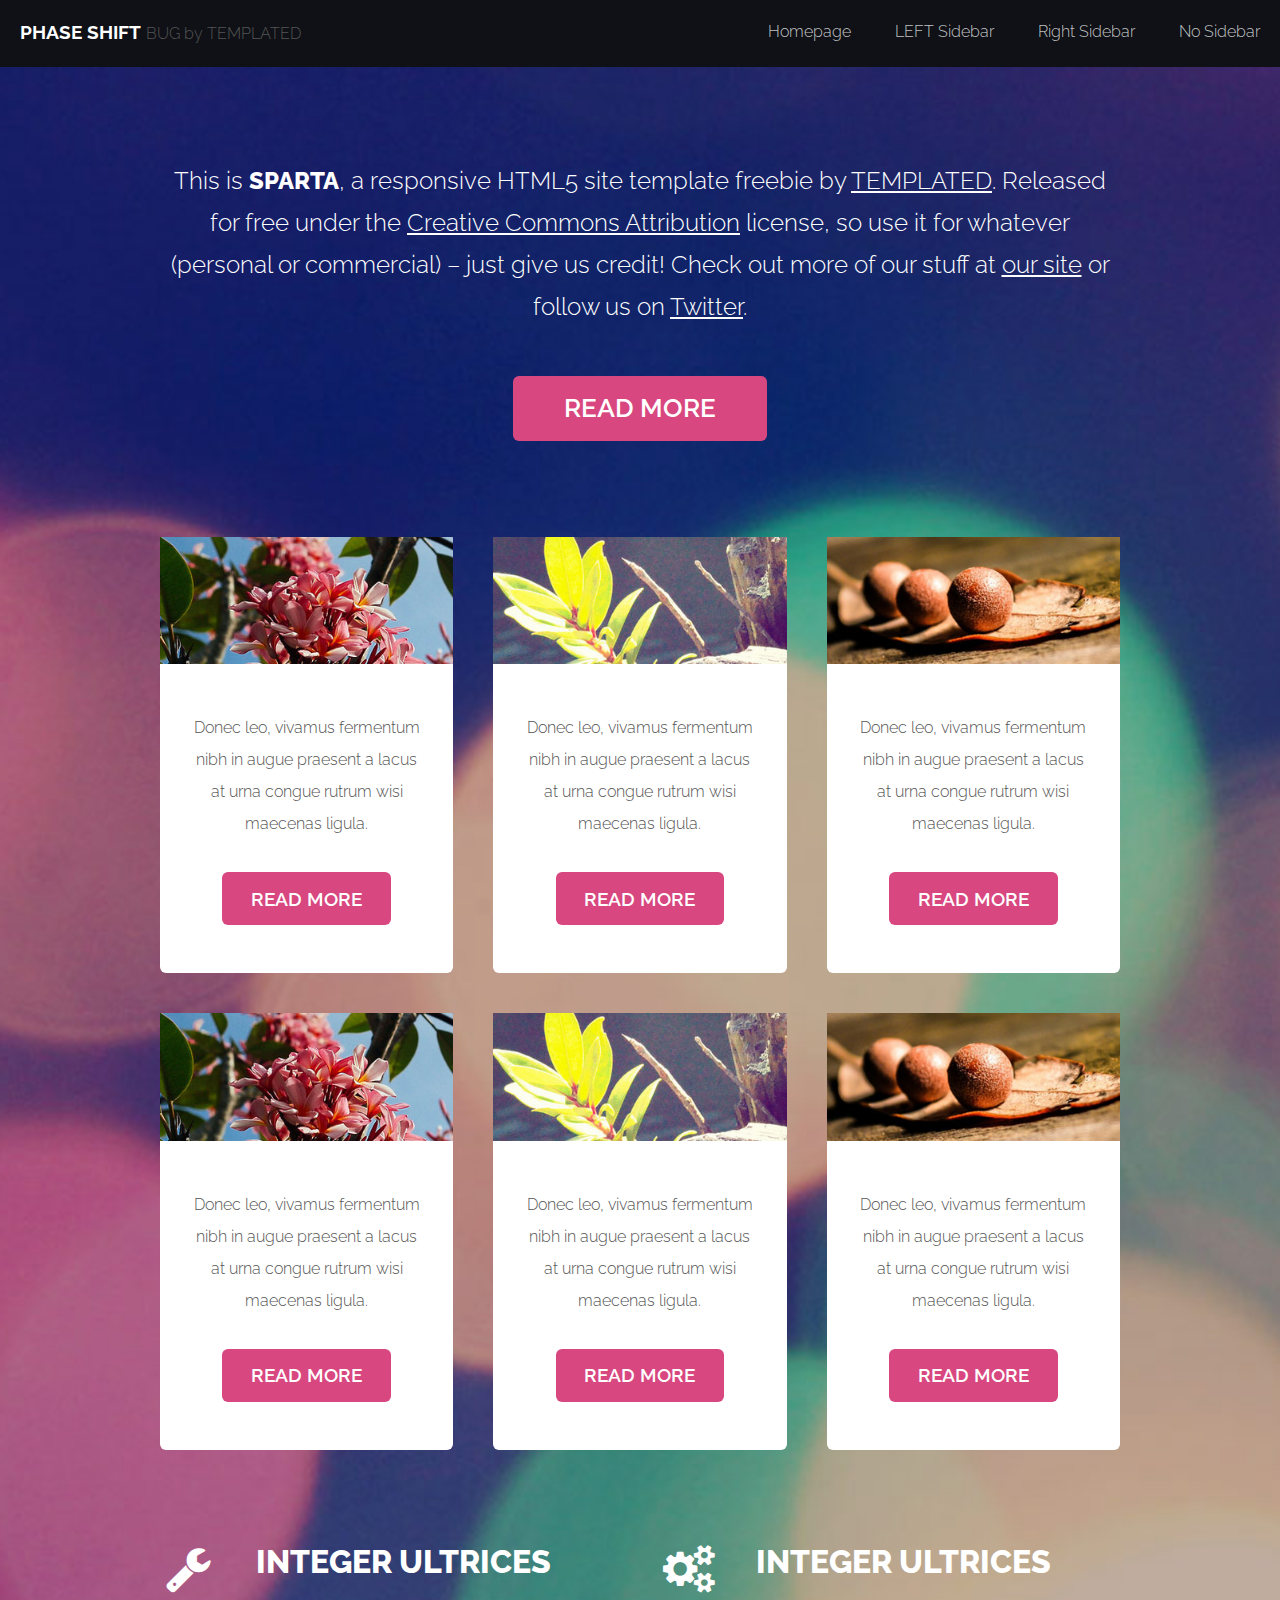
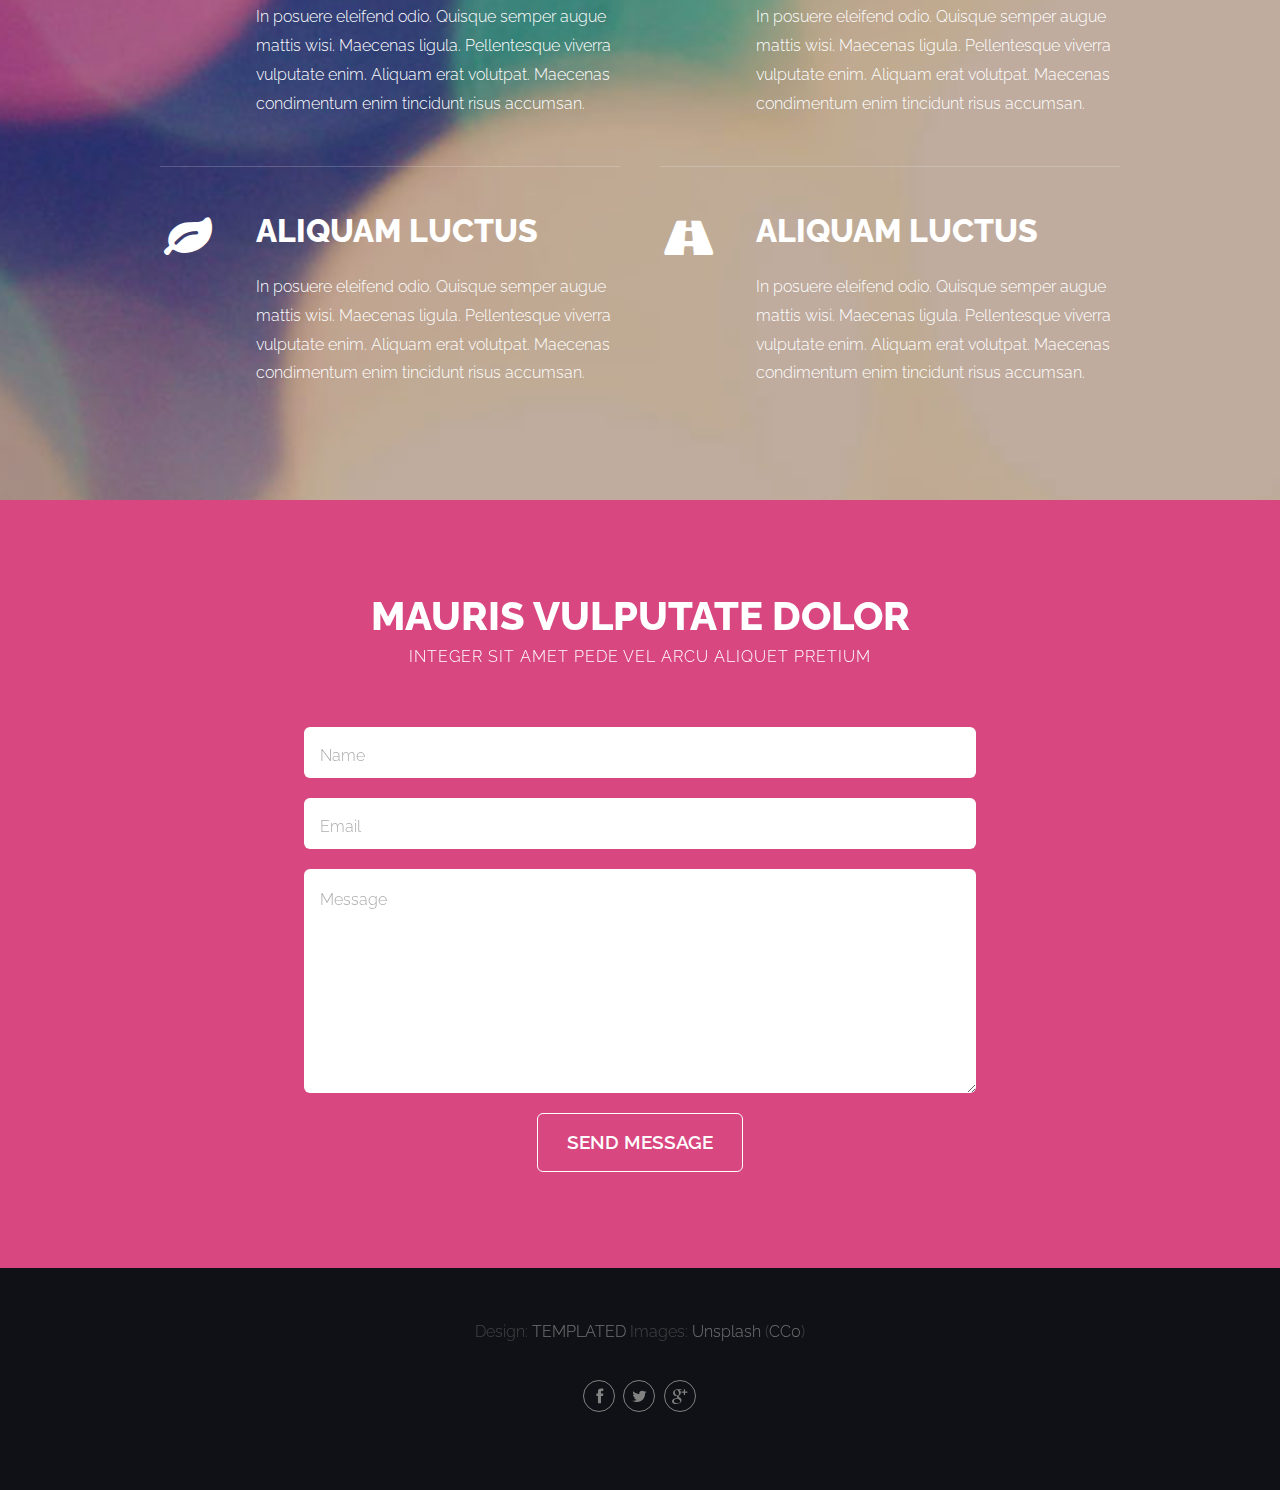
<file: index.html>
<!DOCTYPE HTML>
<!--
	Phase Shift by TEMPLATED
	templated.co @templatedco
	Released for free under the Creative Commons Attribution 3.0 license (templated.co/license)
-->
<html>
	<head>
		<title>Trunk 2 by Julio</title>
		<meta http-equiv="content-type" content="text/html; charset=utf-8" />
		<meta name="description" content="" />
		<meta name="keywords" content="" />
		<!--[if lte IE 8]><script src="css/ie/html5shiv.js"></script><![endif]-->
		<script src="js/jquery.min.js"></script>
		<script src="js/jquery.dropotron.min.js"></script>
		<script src="js/skel.min.js"></script>
		<script src="js/skel-layers.min.js"></script>
		<script src="js/init.js"></script>
		<noscript>
			<link rel="stylesheet" href="css/skel.css" />
			<link rel="stylesheet" href="css/style.css" />
			<link rel="stylesheet" href="css/style-wide.css" />
		</noscript>
		<!--[if lte IE 8]><link rel="stylesheet" href="css/ie/v8.css" /><![endif]-->
	</head>
	<body>

		<!-- Wrapper -->
			<div class="wrapper style1">

				<!-- Header -->
					<div id="header" class="skel-panels-fixed">
						<div id="logo">
							<h1><a href="index.html">Phase Shift</a></h1>
							<span class="tag">BUG by TEMPLATED</span>
						</div>
						<nav id="nav">
							<ul>
								<li class="active"><a href="index.html">Homepage</a></li>
								<li><a href="left-sidebar.html">LEFT Sidebar</a></li>
								<li><a href="right-sidebar.html">Right Sidebar</a></li>
								<li><a href="no-sidebar.html">No Sidebar</a></li>
							</ul>
						</nav>
					</div>

				<!-- Banner -->
					<div id="banner" class="container">
						<section>
							<p>This is <strong>SPARTA</strong>, a responsive HTML5 site template freebie by <a href="http://templated.co">TEMPLATED</a>. Released for free under the <a href="http://templated.co/license">Creative Commons Attribution</a> license, so use it for whatever (personal or commercial) &ndash; just give us credit! Check out more of our stuff at <a href="http://templated.co">our site</a> or follow us on <a href="http://twitter.com/templatedco">Twitter</a>.</p>
							<a href="#" class="button medium">Read More</a>
						</section>
					</div>

				<!-- Extra -->
					<div id="extra">
						<div class="container">
							<div class="row no-collapse-1">
								<section class="4u"> <a href="#" class="image featured"><img src="images/pic01.jpg" alt=""></a>
									<div class="box">
										<p>Donec leo, vivamus fermentum nibh in augue praesent a lacus at urna congue rutrum  wisi maecenas ligula.</p>
										<a href="#" class="button">Read More</a> </div>
								</section>
								<section class="4u"> <a href="#" class="image featured"><img src="images/pic02.jpg" alt=""></a>
									<div class="box">
										<p>Donec leo, vivamus fermentum nibh in augue praesent a lacus at urna congue rutrum  wisi maecenas ligula.</p>
										<a href="#" class="button">Read More</a> </div>
								</section>
								<section class="4u"> <a href="#" class="image featured"><img src="images/pic03.jpg" alt=""></a>
									<div class="box">
										<p>Donec leo, vivamus fermentum nibh in augue praesent a lacus at urna congue rutrum  wisi maecenas ligula.</p>
										<a href="#" class="button">Read More</a> </div>
								</section>
							</div>
							<div class="row no-collapse-1">
								<section class="4u"> <a href="#" class="image featured"><img src="images/pic01.jpg" alt=""></a>
									<div class="box">
										<p>Donec leo, vivamus fermentum nibh in augue praesent a lacus at urna congue rutrum  wisi maecenas ligula.</p>
										<a href="#" class="button">Read More</a> </div>
								</section>
								<section class="4u"> <a href="#" class="image featured"><img src="images/pic02.jpg" alt=""></a>
									<div class="box">
										<p>Donec leo, vivamus fermentum nibh in augue praesent a lacus at urna congue rutrum  wisi maecenas ligula.</p>
										<a href="#" class="button">Read More</a> </div>
								</section>
								<section class="4u"> <a href="#" class="image featured"><img src="images/pic03.jpg" alt=""></a>
									<div class="box">
										<p>Donec leo, vivamus fermentum nibh in augue praesent a lacus at urna congue rutrum  wisi maecenas ligula.</p>
										<a href="#" class="button">Read More</a> </div>
								</section>
							</div>
						</div>
					</div>

				<!-- Main -->
					<div id="main">
						<div class="container">
							<div class="row"> 
								
								<!-- Content -->
								<div class="6u">
									<section>
										<ul class="style">
											<li class="fa fa-wrench">
												<h3>Integer ultrices</h3>
												<span>In posuere eleifend odio. Quisque semper augue mattis wisi. Maecenas ligula. Pellentesque viverra vulputate enim. Aliquam erat volutpat. Maecenas condimentum enim tincidunt risus accumsan.</span> </li>
											<li class="fa fa-leaf">
												<h3>Aliquam luctus</h3>
												<span>In posuere eleifend odio. Quisque semper augue mattis wisi. Maecenas ligula. Pellentesque viverra vulputate enim. Aliquam erat volutpat. Maecenas condimentum enim tincidunt risus accumsan.</span> </li>
										</ul>
									</section>
								</div>
								<div class="6u">
									<section>
										<ul class="style">
											<li class="fa fa-cogs">
												<h3>Integer ultrices</h3>
												<span>In posuere eleifend odio. Quisque semper augue mattis wisi. Maecenas ligula. Pellentesque viverra vulputate enim. Aliquam erat volutpat. Maecenas condimentum enim tincidunt risus accumsan.</span> </li>
											<li class="fa fa-road">
												<h3>Aliquam luctus</h3>
												<span>In posuere eleifend odio. Quisque semper augue mattis wisi. Maecenas ligula. Pellentesque viverra vulputate enim. Aliquam erat volutpat. Maecenas condimentum enim tincidunt risus accumsan.</span> </li>
										</ul>
									</section>
								</div>
							</div>
						</div>
					</div>

	</div>

	<!-- Footer -->
		<div id="footer" class="wrapper style2">
			<div class="container">
				<section>
					<header class="major">
						<h2>Mauris vulputate dolor</h2>
						<span class="byline">Integer sit amet pede vel arcu aliquet pretium</span>
					</header>
					<form method="post" action="#">
						<div class="row half">
							<div class="12u">
								<input class="text" type="text" name="name" id="name" placeholder="Name" />
							</div>
						</div>
						<div class="row half">
							<div class="12u">
								<input class="text" type="text" name="email" id="email" placeholder="Email" />
							</div>
						</div>
						<div class="row half">
							<div class="12u">
								<textarea name="message" id="message" placeholder="Message"></textarea>
							</div>
						</div>
						<div class="row half">
							<div class="12u">
								<ul class="actions">
									<li>
										<input type="submit" value="Send Message" class="button alt" />
									</li>
								</ul>
							</div>
						</div>
					</form>
				</section>
			</div>
		</div>

	<!-- Copyright -->
		<div id="copyright">
			<div class="container">
				<div class="copyright">
					<p>Design: <a href="http://templated.co">TEMPLATED</a> Images: <a href="http://unsplash.com">Unsplash</a> (<a href="http://unsplash.com/cc0">CC0</a>)</p>
					<ul class="icons">
						<li><a href="#" class="fa fa-facebook"><span>Facebook</span></a></li>
						<li><a href="#" class="fa fa-twitter"><span>Twitter</span></a></li>
						<li><a href="#" class="fa fa-google-plus"><span>Google+</span></a></li>
					</ul>
				</div>
			</div>
		</div>

	</body>
</html>
</file>
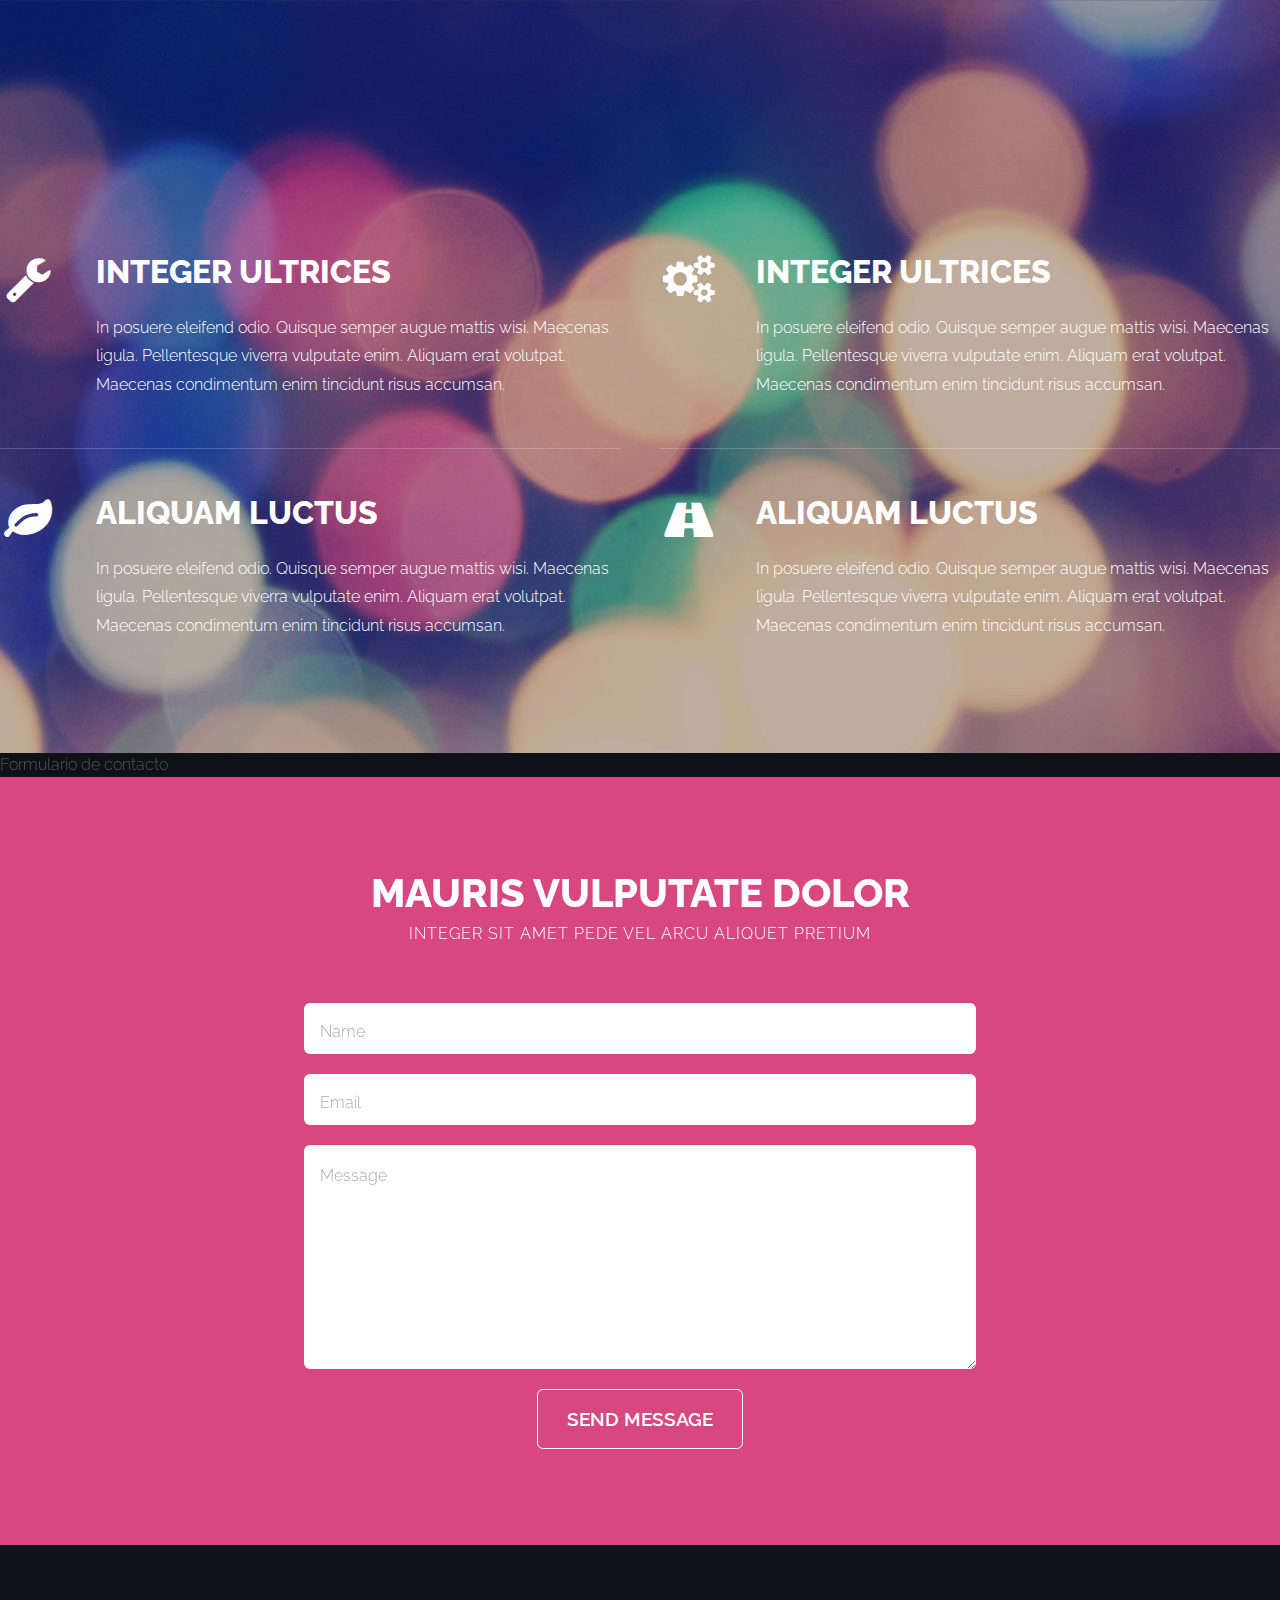
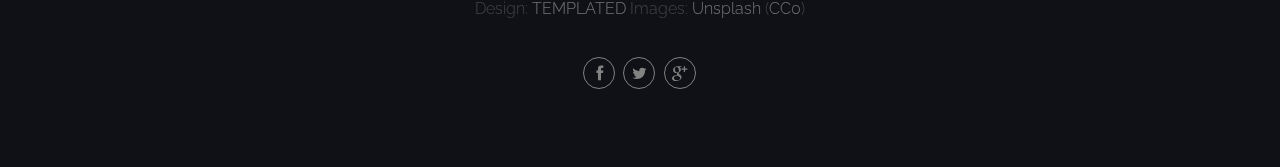
<file: contacto.html>
<!DOCTYPE HTML>
<!--
	Phase Shift by TEMPLATED
	templated.co @templatedco
	Released for free under the Creative Commons Attribution 3.0 license (templated.co/license)
-->
<html>
	<head>
		<title>Contacto 2</title>
		<meta http-equiv="content-type" content="text/html; charset=utf-8" />
		<meta name="description" content="" />
		<meta name="keywords" content="" />
		<!--[if lte IE 8]><script src="css/ie/html5shiv.js"></script><![endif]-->
		<script src="js/jquery.min.js"></script>
		<script src="js/jquery.dropotron.min.js"></script>
		<script src="js/skel.min.js"></script>
		<script src="js/skel-layers.min.js"></script>
		<script src="js/init.js"></script>
		<noscript>
			<link rel="stylesheet" href="css/skel.css" />
			<link rel="stylesheet" href="css/style-contacto.css" />
			<link rel="stylesheet" href="css/style-wide.css" />
		</noscript>
		<!--[if lte IE 8]><link rel="stylesheet" href="css/ie/v8.css" /><![endif]-->
	</head>
	<body>

		<!-- Wrapper -->
	<div class="wrapper style1">

							<div class="row"> 
								
								<!-- Content -->
								<div class="6u">
									<section>
										<ul class="style">
											<li class="fa fa-wrench">
												<h3>Integer ultrices</h3>
												<span>In posuere eleifend odio. Quisque semper augue mattis wisi. Maecenas ligula. Pellentesque viverra vulputate enim. Aliquam erat volutpat. Maecenas condimentum enim tincidunt risus accumsan.</span> </li>
											<li class="fa fa-leaf">
												<h3>Aliquam luctus</h3>
												<span>In posuere eleifend odio. Quisque semper augue mattis wisi. Maecenas ligula. Pellentesque viverra vulputate enim. Aliquam erat volutpat. Maecenas condimentum enim tincidunt risus accumsan.</span> </li>
										</ul>
									</section>
								</div>
								<div class="6u">
									<section>
										<ul class="style">
											<li class="fa fa-cogs">
												<h3>Integer ultrices</h3>
												<span>In posuere eleifend odio. Quisque semper augue mattis wisi. Maecenas ligula. Pellentesque viverra vulputate enim. Aliquam erat volutpat. Maecenas condimentum enim tincidunt risus accumsan.</span> </li>
											<li class="fa fa-road">
												<h3>Aliquam luctus</h3>
												<span>In posuere eleifend odio. Quisque semper augue mattis wisi. Maecenas ligula. Pellentesque viverra vulputate enim. Aliquam erat volutpat. Maecenas condimentum enim tincidunt risus accumsan.</span> </li>
										</ul>
									</section>
								</div>
							</div>
						</div>
		Formulario de contacto

	</div>

	<!-- Footer -->
		<div id="footer" class="wrapper style2">
			<div class="container">
				<section>
					<header class="major">
						<h2>Mauris vulputate dolor</h2>
						<span class="byline">Integer sit amet pede vel arcu aliquet pretium</span>
					</header>
					<form method="post" action="#">
						<div class="row half">
							<div class="12u">
								<input class="text" type="text" name="name" id="name" placeholder="Name" />
							</div>
						</div>
						<div class="row half">
							<div class="12u">
								<input class="text" type="text" name="email" id="email" placeholder="Email" />
							</div>
						</div>
						<div class="row half">
							<div class="12u">
								<textarea name="message" id="message" placeholder="Message"></textarea>
							</div>
						</div>
						<div class="row half">
							<div class="12u">
								<ul class="actions">
									<li>
										<input type="submit" value="Send Message" class="button alt" />
									</li>
								</ul>
							</div>
						</div>
					</form>
				</section>
			</div>
		</div>

	<!-- Copyright -->
		<div id="copyright">
			<div class="container">
				<div class="copyright">
					<p>Design: <a href="http://templated.co">TEMPLATED</a> Images: <a href="http://unsplash.com">Unsplash</a> (<a href="http://unsplash.com/cc0">CC0</a>)</p>
					<ul class="icons">
						<li><a href="#" class="fa fa-facebook"><span>Facebook</span></a></li>
						<li><a href="#" class="fa fa-twitter"><span>Twitter</span></a></li>
						<li><a href="#" class="fa fa-google-plus"><span>Google+</span></a></li>
					</ul>
				</div>
			</div>
		</div>

	</body>
</html>
</file>
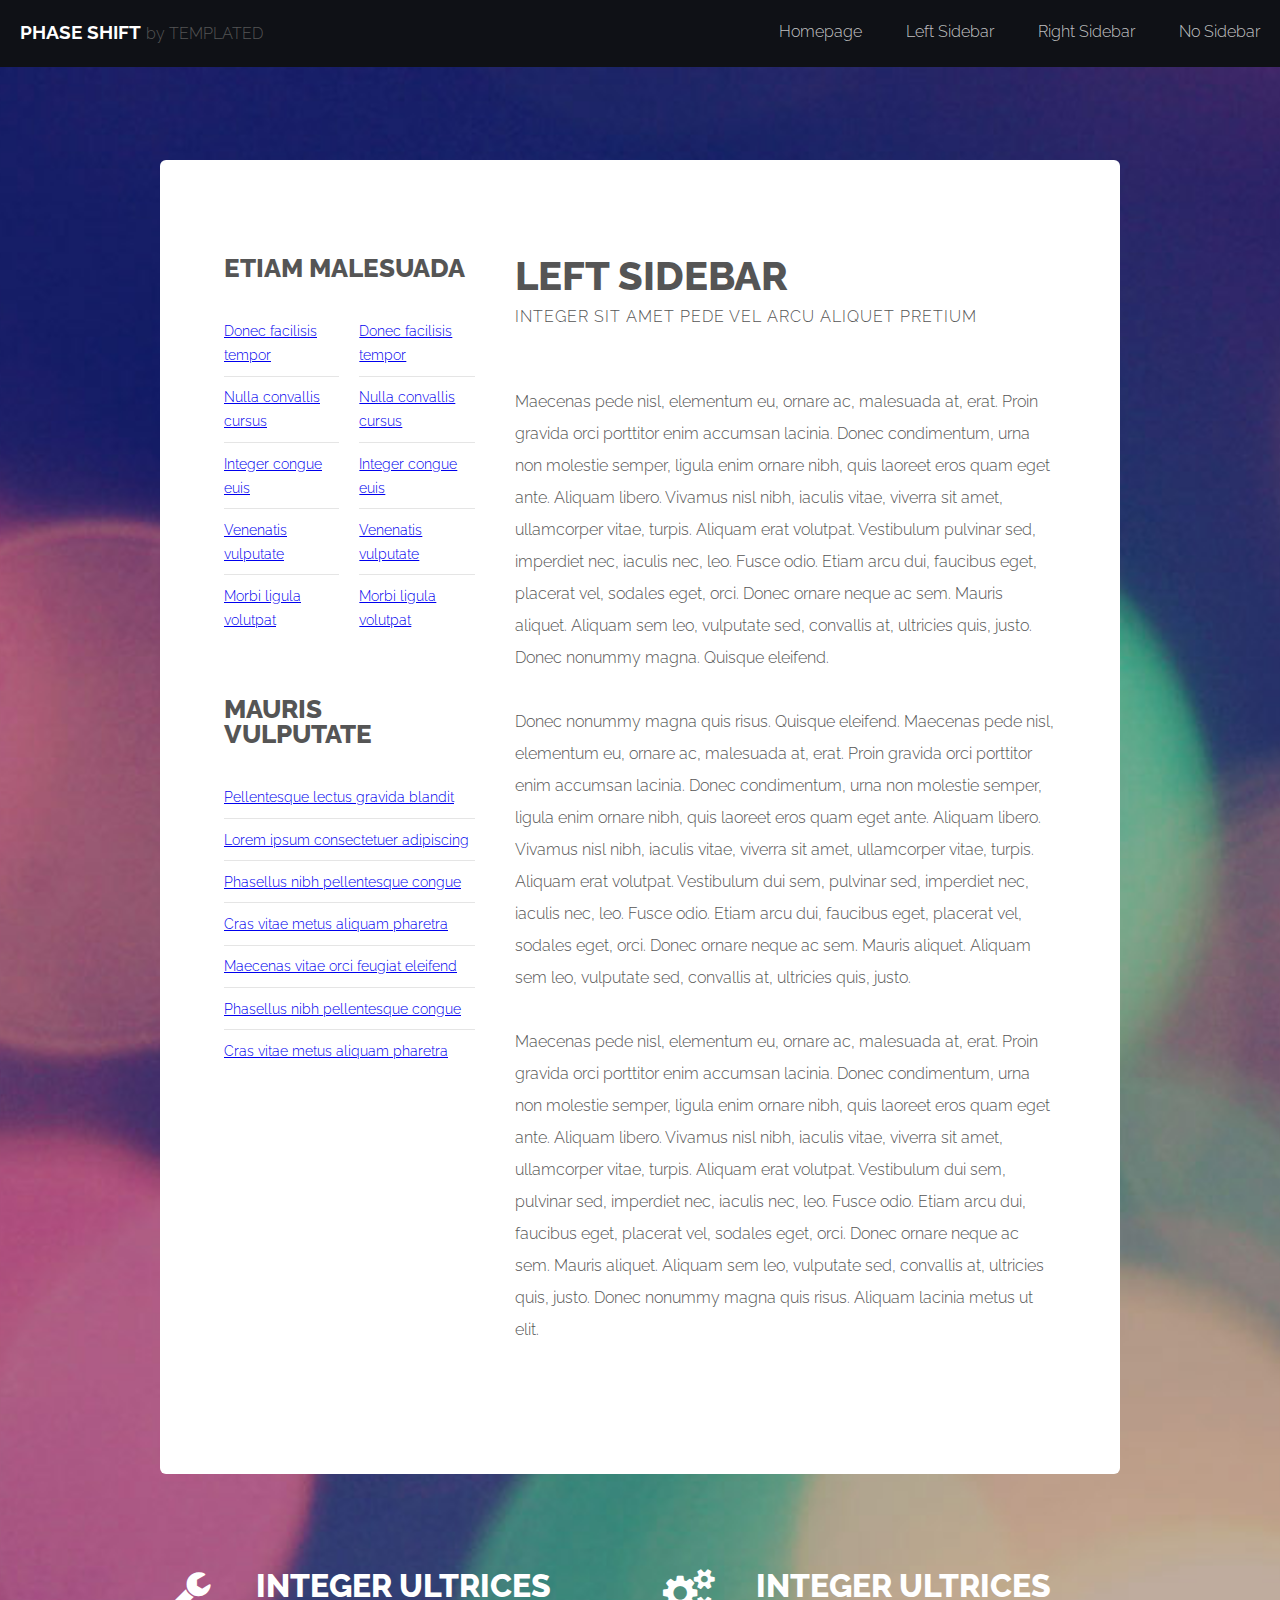
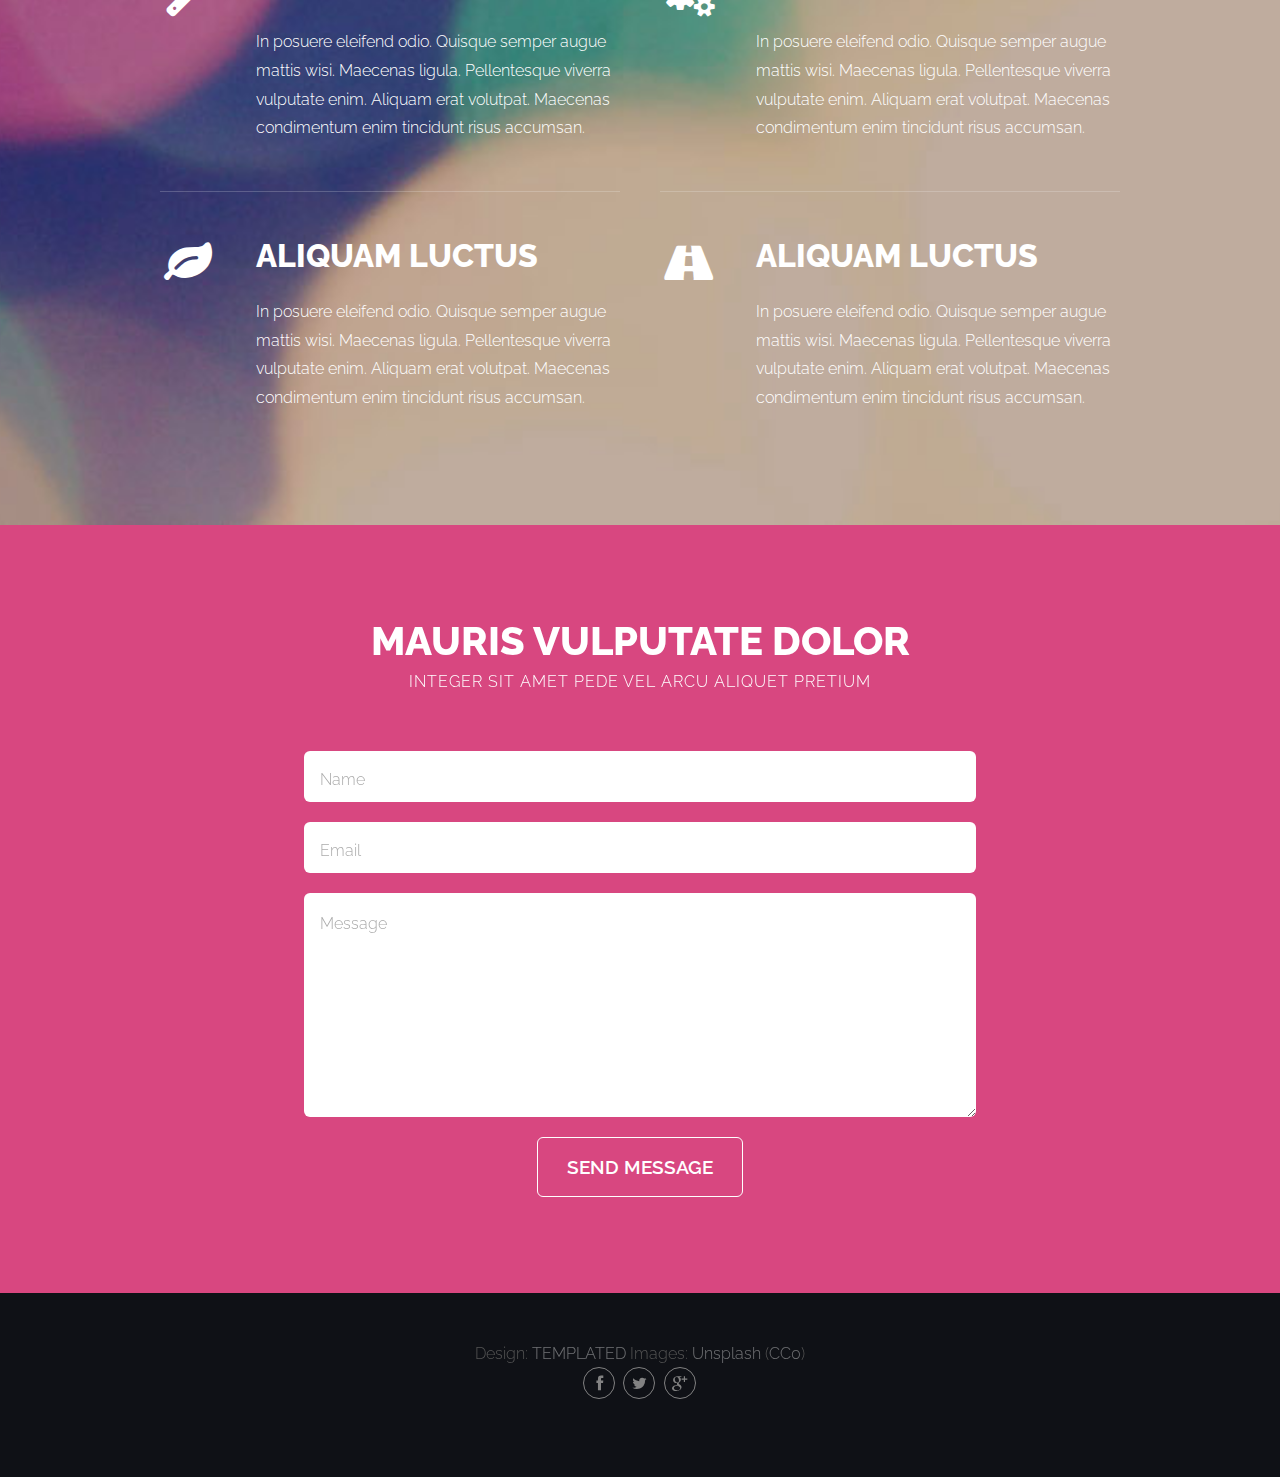
<file: left-sidebar.html>
<!DOCTYPE HTML>
<!--
	Phase Shift by TEMPLATED
	templated.co @templatedco
	Released for free under the Creative Commons Attribution 3.0 license (templated.co/license)
-->
<html>
	<head>
		<title>Left Sidebar - Phase Shift by TEMPLATED</title>
		<meta http-equiv="content-type" content="text/html; charset=utf-8" />
		<meta name="description" content="" />
		<meta name="keywords" content="" />
		<!--[if lte IE 8]><script src="css/ie/html5shiv.js"></script><![endif]-->
		<script src="js/jquery.min.js"></script>
		<script src="js/jquery.dropotron.min.js"></script>
		<script src="js/skel.min.js"></script>
		<script src="js/skel-layers.min.js"></script>
		<script src="js/init.js"></script>
		<noscript>
			<link rel="stylesheet" href="css/skel.css" />
			<link rel="stylesheet" href="css/style.css" />
			<link rel="stylesheet" href="css/style-wide.css" />
		</noscript>
		<!--[if lte IE 8]><link rel="stylesheet" href="css/ie/v8.css" /><![endif]-->
	</head>
	<body>

		<!-- Wrapper -->
			<div class="wrapper style1">

				<!-- Header -->
					<div id="header" class="skel-panels-fixed">
						<div id="logo">
							<h1><a href="index.html">Phase Shift</a></h1>
							<span class="tag">by TEMPLATED</span>
						</div>
						<nav id="nav">
							<ul>
								<li class="active"><a href="index.html">Homepage</a></li>
								<li><a href="left-sidebar.html">Left Sidebar</a></li>
								<li><a href="right-sidebar.html">Right Sidebar</a></li>
								<li><a href="no-sidebar.html">No Sidebar</a></li>
							</ul>
						</nav>
					</div>
				<!-- Header -->

				<!-- Page -->
					<div id="page" class="container">
						<div class="row">
		
							<!-- Sidebar -->
							<div id="sidebar" class="4u">
								<section>
									<header class="major">
										<h2>Etiam malesuada</h2>
									</header>
									<div class="row half">
										<section class="6u">
											<ul class="default">
												<li><a href="#">Donec facilisis tempor</a></li>
												<li><a href="#">Nulla convallis cursus</a></li>
												<li><a href="#">Integer congue euis</a></li>
												<li><a href="#">Venenatis vulputate</a></li>
												<li><a href="#">Morbi ligula volutpat</a></li>
											</ul>
										</section>
										<section class="6u">
											<ul class="default small">
												<li><a href="#">Donec facilisis tempor</a></li>
												<li><a href="#">Nulla convallis cursus</a></li>
												<li><a href="#">Integer congue euis</a></li>
												<li><a href="#">Venenatis vulputate</a></li>
												<li><a href="#">Morbi ligula volutpat</a></li>
											</ul>
										</section>
									</div>
								</section>
								<section>
									<header class="major">
										<h2>Mauris vulputate</h2>
									</header>
									<ul class="default">
										<li><a href="#">Pellentesque lectus gravida blandit</a></li>
										<li><a href="#">Lorem ipsum consectetuer adipiscing</a></li>
										<li><a href="#">Phasellus nibh pellentesque congue</a></li>
										<li><a href="#">Cras vitae metus aliquam pharetra</a></li>
										<li><a href="#">Maecenas vitae orci feugiat eleifend</a></li>
										<li><a href="#">Phasellus nibh pellentesque congue</a></li>
										<li><a href="#">Cras vitae metus aliquam pharetra</a></li>
									</ul>
								</section>
							</div>
							
							<!-- Content -->
							<div id="content" class="8u skel-cell-important">
								<section>
									<header class="major">
										<h2>Left Sidebar</h2>
										<span class="byline">Integer sit amet pede vel arcu aliquet pretium</span>
									</header>
									<p>Maecenas pede nisl, elementum eu, ornare ac, malesuada at, erat. Proin gravida orci porttitor enim accumsan lacinia. Donec condimentum, urna non molestie semper, ligula enim ornare nibh, quis laoreet eros quam eget ante. Aliquam libero. Vivamus nisl nibh, iaculis vitae, viverra sit amet, ullamcorper vitae, turpis. Aliquam erat volutpat. Vestibulum pulvinar sed, imperdiet nec, iaculis nec, leo. Fusce odio. Etiam arcu dui, faucibus eget, placerat vel, sodales eget, orci. Donec ornare neque ac sem. Mauris aliquet. Aliquam sem leo, vulputate sed, convallis at, ultricies quis, justo. Donec nonummy magna. Quisque eleifend.</p>
									<p>Donec nonummy magna quis risus. Quisque eleifend. Maecenas pede nisl, elementum eu, ornare ac, malesuada at, erat. Proin gravida orci porttitor enim accumsan lacinia. Donec condimentum, urna non molestie semper, ligula enim ornare nibh, quis laoreet eros quam eget ante. Aliquam libero. Vivamus nisl nibh, iaculis vitae, viverra sit amet, ullamcorper vitae, turpis. Aliquam erat volutpat. Vestibulum dui sem, pulvinar sed, imperdiet nec, iaculis nec, leo. Fusce odio. Etiam arcu dui, faucibus eget, placerat vel, sodales eget, orci. Donec ornare neque ac sem. Mauris aliquet. Aliquam sem leo, vulputate sed, convallis at, ultricies quis, justo.</p>
									<p>Maecenas pede nisl, elementum eu, ornare ac, malesuada at, erat. Proin gravida orci porttitor enim accumsan lacinia. Donec condimentum, urna non molestie semper, ligula enim ornare nibh, quis laoreet eros quam eget ante. Aliquam libero. Vivamus nisl nibh, iaculis vitae, viverra sit amet, ullamcorper vitae, turpis. Aliquam erat volutpat. Vestibulum dui sem, pulvinar sed, imperdiet nec, iaculis nec, leo. Fusce odio. Etiam arcu dui, faucibus eget, placerat vel, sodales eget, orci. Donec ornare neque ac sem. Mauris aliquet. Aliquam sem leo, vulputate sed, convallis at, ultricies quis, justo. Donec nonummy magna quis risus. Aliquam lacinia metus ut elit.</p>
								</section>
							</div>
		
						</div>
					</div>
				<!-- /Page -->

				<!-- Main -->
					<div id="main">
						<div class="container">
							<div class="row"> 
								
								<!-- Content -->
								<div class="6u">
									<section>
										<ul class="style">
											<li class="fa fa-wrench">
												<h3>Integer ultrices</h3>
												<span>In posuere eleifend odio. Quisque semper augue mattis wisi. Maecenas ligula. Pellentesque viverra vulputate enim. Aliquam erat volutpat. Maecenas condimentum enim tincidunt risus accumsan.</span> </li>
											<li class="fa fa-leaf">
												<h3>Aliquam luctus</h3>
												<span>In posuere eleifend odio. Quisque semper augue mattis wisi. Maecenas ligula. Pellentesque viverra vulputate enim. Aliquam erat volutpat. Maecenas condimentum enim tincidunt risus accumsan.</span> </li>
										</ul>
									</section>
								</div>
								<div class="6u">
									<section>
										<ul class="style">
											<li class="fa fa-cogs">
												<h3>Integer ultrices</h3>
												<span>In posuere eleifend odio. Quisque semper augue mattis wisi. Maecenas ligula. Pellentesque viverra vulputate enim. Aliquam erat volutpat. Maecenas condimentum enim tincidunt risus accumsan.</span> </li>
											<li class="fa fa-road">
												<h3>Aliquam luctus</h3>
												<span>In posuere eleifend odio. Quisque semper augue mattis wisi. Maecenas ligula. Pellentesque viverra vulputate enim. Aliquam erat volutpat. Maecenas condimentum enim tincidunt risus accumsan.</span> </li>
										</ul>
									</section>
								</div>
							</div>
						</div>
					</div>
				<!-- /Main --> 

	</div>

	<!-- Footer -->
		<div id="footer" class="wrapper style2">
			<div class="container">
				<section>
					<header class="major">
						<h2>Mauris vulputate dolor</h2>
						<span class="byline">Integer sit amet pede vel arcu aliquet pretium</span>
					</header>
					<form method="post" action="#">
						<div class="row half">
							<div class="12u">
								<input class="text" type="text" name="name" id="name" placeholder="Name" />
							</div>
						</div>
						<div class="row half">
							<div class="12u">
								<input class="text" type="text" name="email" id="email" placeholder="Email" />
							</div>
						</div>
						<div class="row half">
							<div class="12u">
								<textarea name="message" id="message" placeholder="Message"></textarea>
							</div>
						</div>
						<div class="row half">
							<div class="12u">
								<ul class="actions">
									<li>
										<input type="submit" value="Send Message" class="button alt" />
									</li>
								</ul>
							</div>
						</div>
					</form>
				</section>
			</div>
		</div>
	<!-- /Footer -->

	<!-- Copyright -->
		<div id="copyright">
			<div class="container"> <span class="copyright">Design: <a href="http://templated.co">TEMPLATED</a> Images: <a href="http://unsplash.com">Unsplash</a> (<a href="http://unsplash.com/cc0">CC0</a>)</span>
				<ul class="icons">
					<li><a href="#" class="fa fa-facebook"><span>Facebook</span></a></li>
					<li><a href="#" class="fa fa-twitter"><span>Twitter</span></a></li>
					<li><a href="#" class="fa fa-google-plus"><span>Google+</span></a></li>
				</ul>
			</div>
		</div>

	</body>
</html>
</file>
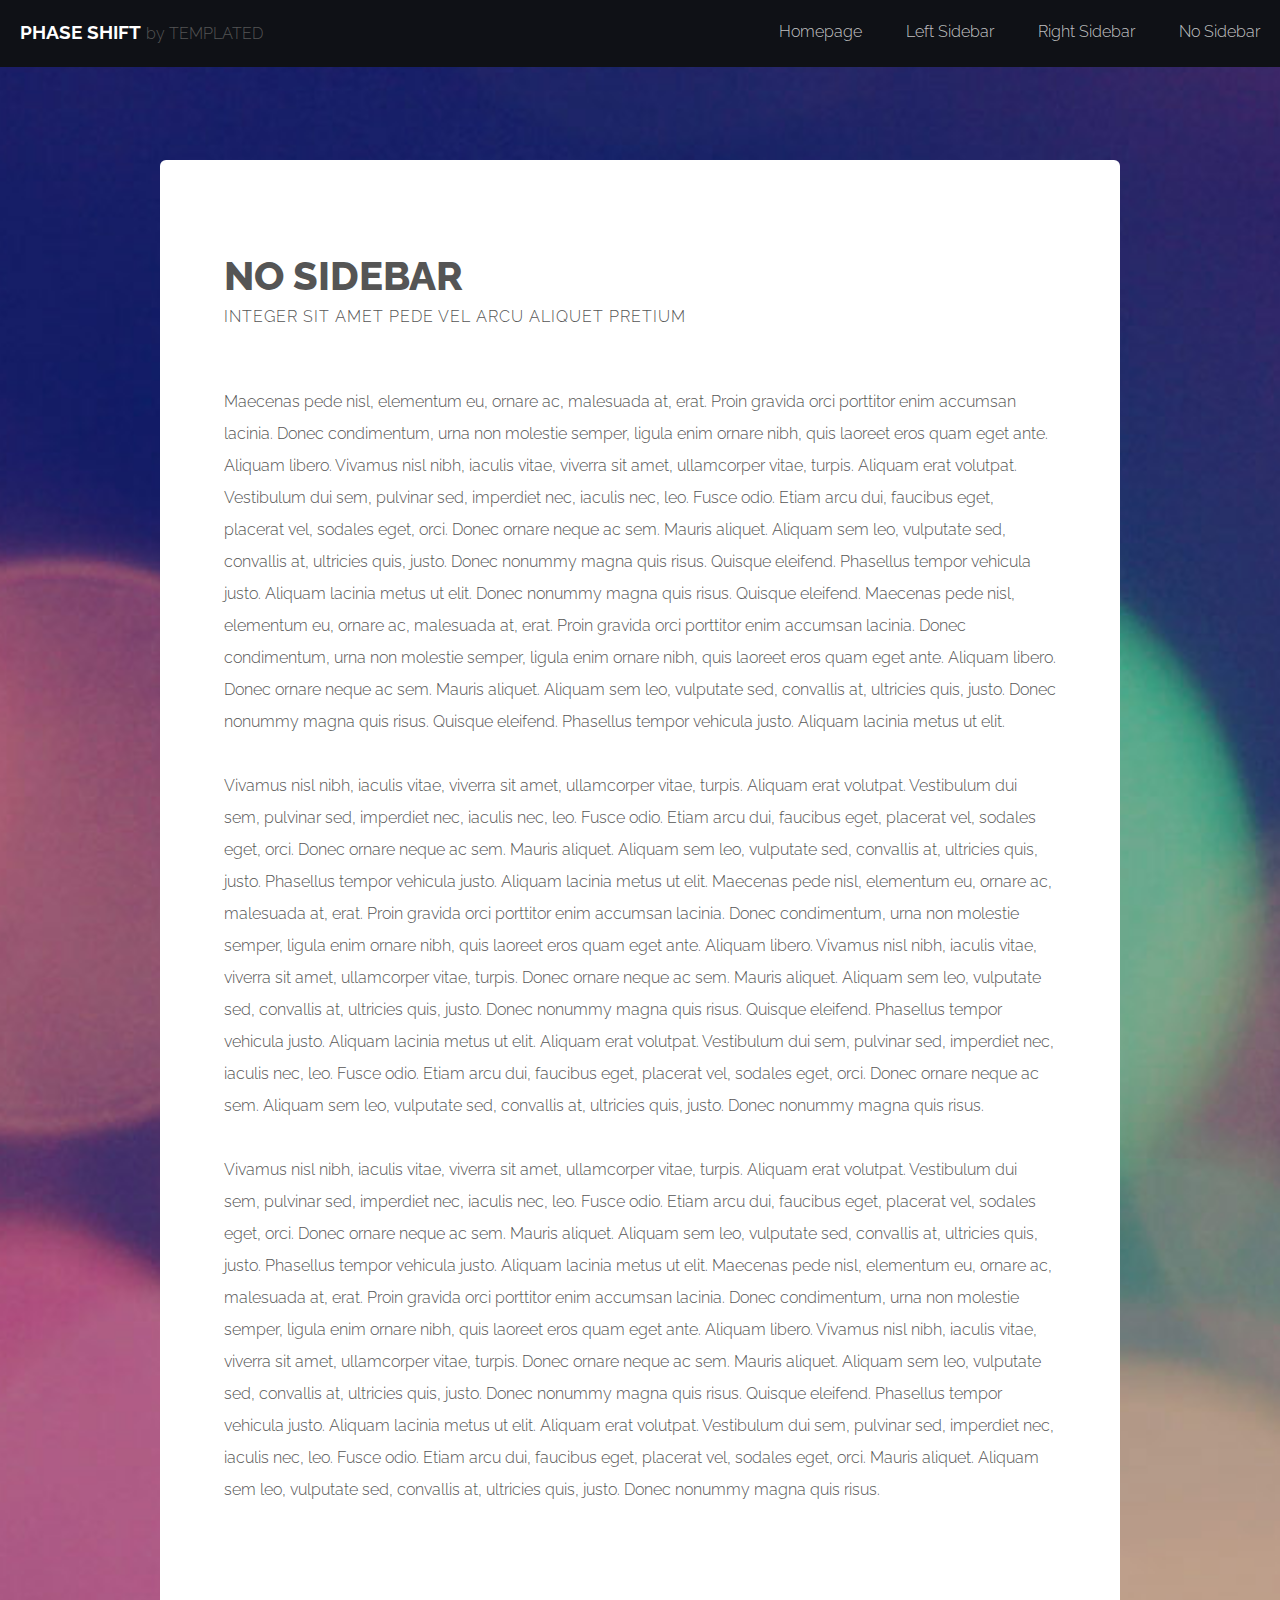
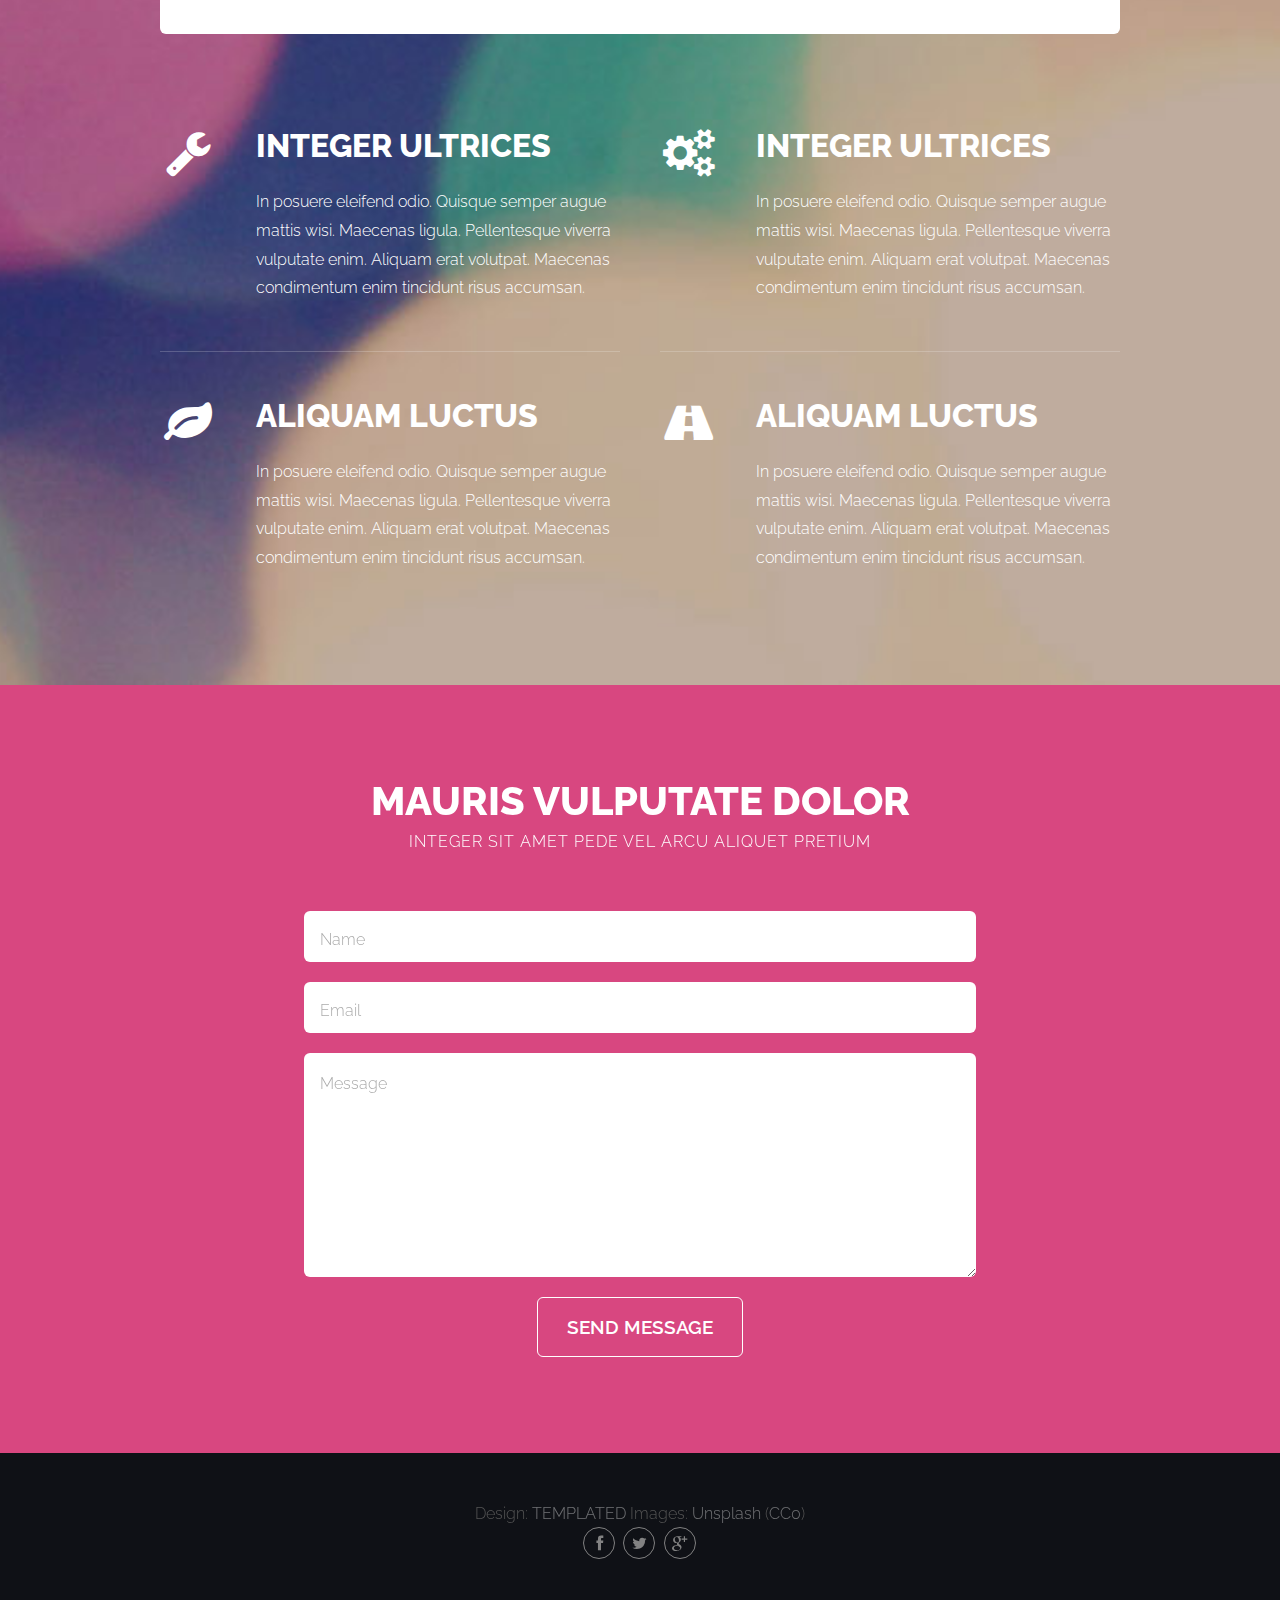
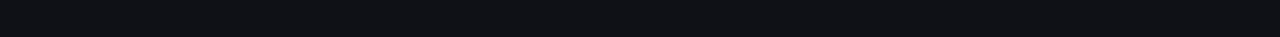
<file: no-sidebar.html>
<!DOCTYPE HTML>
<!--
	Phase Shift by TEMPLATED
	templated.co @templatedco
	Released for free under the Creative Commons Attribution 3.0 license (templated.co/license)
-->
<html>
	<head>
		<title>No Sidebar - Phase Shift by TEMPLATED</title>
		<meta http-equiv="content-type" content="text/html; charset=utf-8" />
		<meta name="description" content="" />
		<meta name="keywords" content="" />
		<!--[if lte IE 8]><script src="css/ie/html5shiv.js"></script><![endif]-->
		<script src="js/jquery.min.js"></script>
		<script src="js/jquery.dropotron.min.js"></script>
		<script src="js/skel.min.js"></script>
		<script src="js/skel-layers.min.js"></script>
		<script src="js/init.js"></script>
		<noscript>
			<link rel="stylesheet" href="css/skel.css" />
			<link rel="stylesheet" href="css/style.css" />
			<link rel="stylesheet" href="css/style-wide.css" />
		</noscript>
		<!--[if lte IE 8]><link rel="stylesheet" href="css/ie/v8.css" /><![endif]-->
	</head>
	<body>

		<!-- Wrapper -->
			<div class="wrapper style1">

				<!-- Header -->
					<div id="header" class="skel-panels-fixed">
						<div id="logo">
							<h1><a href="index.html">Phase Shift</a></h1>
							<span class="tag">by TEMPLATED</span>
						</div>
						<nav id="nav">
							<ul>
								<li class="active"><a href="index.html">Homepage</a></li>
								<li><a href="left-sidebar.html">Left Sidebar</a></li>
								<li><a href="right-sidebar.html">Right Sidebar</a></li>
								<li><a href="no-sidebar.html">No Sidebar</a></li>
							</ul>
						</nav>
					</div>
				<!-- Header -->

				<!-- Page -->
					<div id="page" class="container">
						<section>
							<header class="major">
								<h2>No Sidebar</h2>
								<span class="byline">Integer sit amet pede vel arcu aliquet pretium</span>
							</header>
							<p>Maecenas pede nisl, elementum eu, ornare ac, malesuada at, erat. Proin gravida orci porttitor enim accumsan lacinia. Donec condimentum, urna non molestie semper, ligula enim ornare nibh, quis laoreet eros quam eget ante. Aliquam libero. Vivamus nisl nibh, iaculis vitae, viverra sit amet, ullamcorper vitae, turpis. Aliquam erat volutpat. Vestibulum dui sem, pulvinar sed, imperdiet nec, iaculis nec, leo. Fusce odio. Etiam arcu dui, faucibus eget, placerat vel, sodales eget, orci. Donec ornare neque ac sem. Mauris aliquet. Aliquam sem leo, vulputate sed, convallis at, ultricies quis, justo. Donec nonummy magna quis risus. Quisque eleifend. Phasellus tempor vehicula justo. Aliquam lacinia metus ut elit. Donec nonummy magna quis risus. Quisque eleifend. Maecenas pede nisl, elementum eu, ornare ac, malesuada at, erat. Proin gravida orci porttitor enim accumsan lacinia. Donec condimentum, urna non molestie semper, ligula enim ornare nibh, quis laoreet eros quam eget ante. Aliquam libero. Donec ornare neque ac sem. Mauris aliquet. Aliquam sem leo, vulputate sed, convallis at, ultricies quis, justo. Donec nonummy magna quis risus. Quisque eleifend. Phasellus tempor vehicula justo. Aliquam lacinia metus ut elit.</p>
							<p>Vivamus nisl nibh, iaculis vitae, viverra sit amet, ullamcorper vitae, turpis. Aliquam erat volutpat. Vestibulum dui sem, pulvinar sed, imperdiet nec, iaculis nec, leo. Fusce odio. Etiam arcu dui, faucibus eget, placerat vel, sodales eget, orci. Donec ornare neque ac sem. Mauris aliquet. Aliquam sem leo, vulputate sed, convallis at, ultricies quis, justo. Phasellus tempor vehicula justo. Aliquam lacinia metus ut elit. Maecenas pede nisl, elementum eu, ornare ac, malesuada at, erat. Proin gravida orci porttitor enim accumsan lacinia. Donec condimentum, urna non molestie semper, ligula enim ornare nibh, quis laoreet eros quam eget ante. Aliquam libero. Vivamus nisl nibh, iaculis vitae, viverra sit amet, ullamcorper vitae, turpis. Donec ornare neque ac sem. Mauris aliquet. Aliquam sem leo, vulputate sed, convallis at, ultricies quis, justo. Donec nonummy magna quis risus. Quisque eleifend. Phasellus tempor vehicula justo. Aliquam lacinia metus ut elit. Aliquam erat volutpat. Vestibulum dui sem, pulvinar sed, imperdiet nec, iaculis nec, leo. Fusce odio. Etiam arcu dui, faucibus eget, placerat vel, sodales eget, orci. Donec ornare neque ac sem. Aliquam sem leo, vulputate sed, convallis at, ultricies quis, justo. Donec nonummy magna quis risus.</p>
							<p>Vivamus nisl nibh, iaculis vitae, viverra sit amet, ullamcorper vitae, turpis. Aliquam erat volutpat. Vestibulum dui sem, pulvinar sed, imperdiet nec, iaculis nec, leo. Fusce odio. Etiam arcu dui, faucibus eget, placerat vel, sodales eget, orci. Donec ornare neque ac sem. Mauris aliquet. Aliquam sem leo, vulputate sed, convallis at, ultricies quis, justo. Phasellus tempor vehicula justo. Aliquam lacinia metus ut elit. Maecenas pede nisl, elementum eu, ornare ac, malesuada at, erat. Proin gravida orci porttitor enim accumsan lacinia. Donec condimentum, urna non molestie semper, ligula enim ornare nibh, quis laoreet eros quam eget ante. Aliquam libero. Vivamus nisl nibh, iaculis vitae, viverra sit amet, ullamcorper vitae, turpis. Donec ornare neque ac sem. Mauris aliquet. Aliquam sem leo, vulputate sed, convallis at, ultricies quis, justo. Donec nonummy magna quis risus. Quisque eleifend. Phasellus tempor vehicula justo. Aliquam lacinia metus ut elit. Aliquam erat volutpat. Vestibulum dui sem, pulvinar sed, imperdiet nec, iaculis nec, leo. Fusce odio. Etiam arcu dui, faucibus eget, placerat vel, sodales eget, orci. Mauris aliquet. Aliquam sem leo, vulputate sed, convallis at, ultricies quis, justo. Donec nonummy magna quis risus.</p>
						</section>
					</div>
				<!-- /Page -->

				<!-- Main -->
					<div id="main">
						<div class="container">
							<div class="row"> 
								
								<!-- Content -->
								<div class="6u">
									<section>
										<ul class="style">
											<li class="fa fa-wrench">
												<h3>Integer ultrices</h3>
												<span>In posuere eleifend odio. Quisque semper augue mattis wisi. Maecenas ligula. Pellentesque viverra vulputate enim. Aliquam erat volutpat. Maecenas condimentum enim tincidunt risus accumsan.</span> </li>
											<li class="fa fa-leaf">
												<h3>Aliquam luctus</h3>
												<span>In posuere eleifend odio. Quisque semper augue mattis wisi. Maecenas ligula. Pellentesque viverra vulputate enim. Aliquam erat volutpat. Maecenas condimentum enim tincidunt risus accumsan.</span> </li>
										</ul>
									</section>
								</div>
								<div class="6u">
									<section>
										<ul class="style">
											<li class="fa fa-cogs">
												<h3>Integer ultrices</h3>
												<span>In posuere eleifend odio. Quisque semper augue mattis wisi. Maecenas ligula. Pellentesque viverra vulputate enim. Aliquam erat volutpat. Maecenas condimentum enim tincidunt risus accumsan.</span> </li>
											<li class="fa fa-road">
												<h3>Aliquam luctus</h3>
												<span>In posuere eleifend odio. Quisque semper augue mattis wisi. Maecenas ligula. Pellentesque viverra vulputate enim. Aliquam erat volutpat. Maecenas condimentum enim tincidunt risus accumsan.</span> </li>
										</ul>
									</section>
								</div>
							</div>
						</div>
					</div>
				<!-- /Main --> 

	</div>

	<!-- Footer -->
		<div id="footer" class="wrapper style2">
			<div class="container">
				<section>
					<header class="major">
						<h2>Mauris vulputate dolor</h2>
						<span class="byline">Integer sit amet pede vel arcu aliquet pretium</span>
					</header>
					<form method="post" action="#">
						<div class="row half">
							<div class="12u">
								<input class="text" type="text" name="name" id="name" placeholder="Name" />
							</div>
						</div>
						<div class="row half">
							<div class="12u">
								<input class="text" type="text" name="email" id="email" placeholder="Email" />
							</div>
						</div>
						<div class="row half">
							<div class="12u">
								<textarea name="message" id="message" placeholder="Message"></textarea>
							</div>
						</div>
						<div class="row half">
							<div class="12u">
								<ul class="actions">
									<li>
										<input type="submit" value="Send Message" class="button alt" />
									</li>
								</ul>
							</div>
						</div>
					</form>
				</section>
			</div>
		</div>
	<!-- /Footer -->

	<!-- Copyright -->
		<div id="copyright">
			<div class="container"> <span class="copyright">Design: <a href="http://templated.co">TEMPLATED</a> Images: <a href="http://unsplash.com">Unsplash</a> (<a href="http://unsplash.com/cc0">CC0</a>)</span>
				<ul class="icons">
					<li><a href="#" class="fa fa-facebook"><span>Facebook</span></a></li>
					<li><a href="#" class="fa fa-twitter"><span>Twitter</span></a></li>
					<li><a href="#" class="fa fa-google-plus"><span>Google+</span></a></li>
				</ul>
			</div>
		</div>

	</body>
</html>
</file>
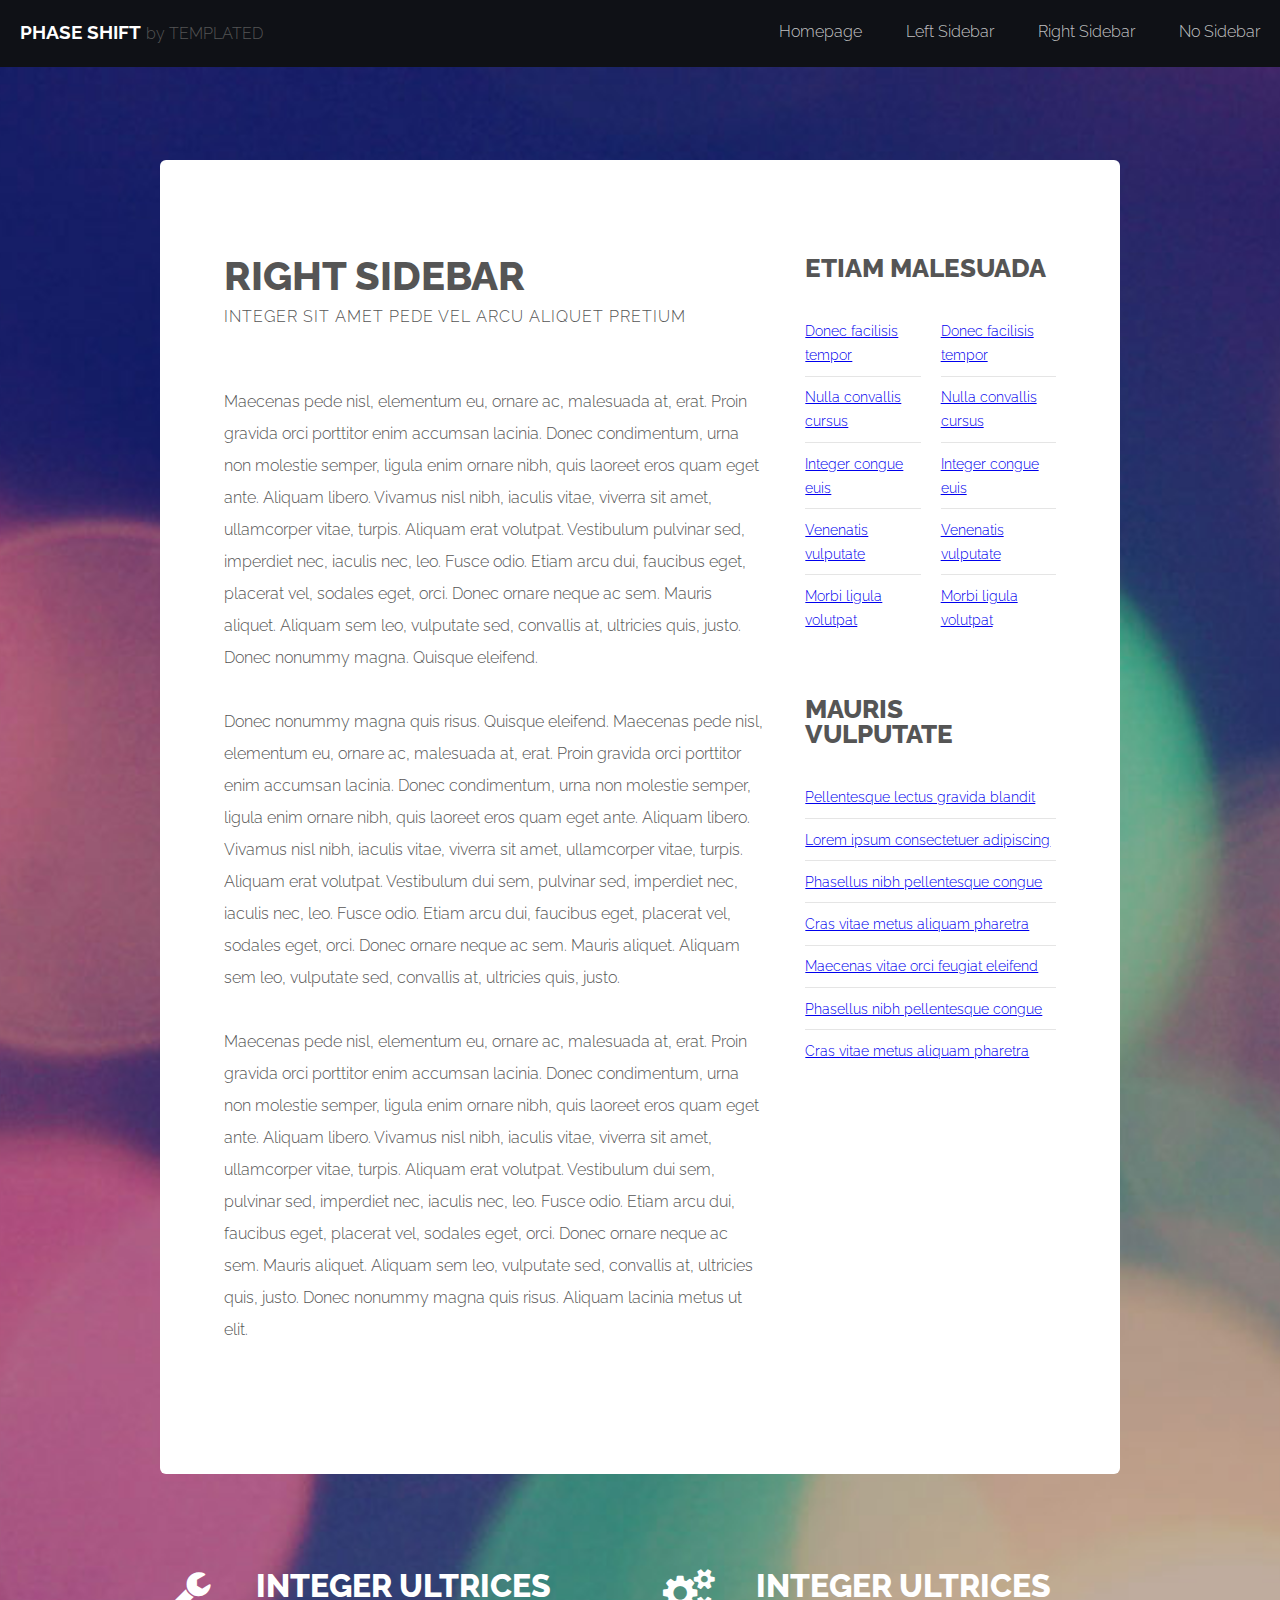
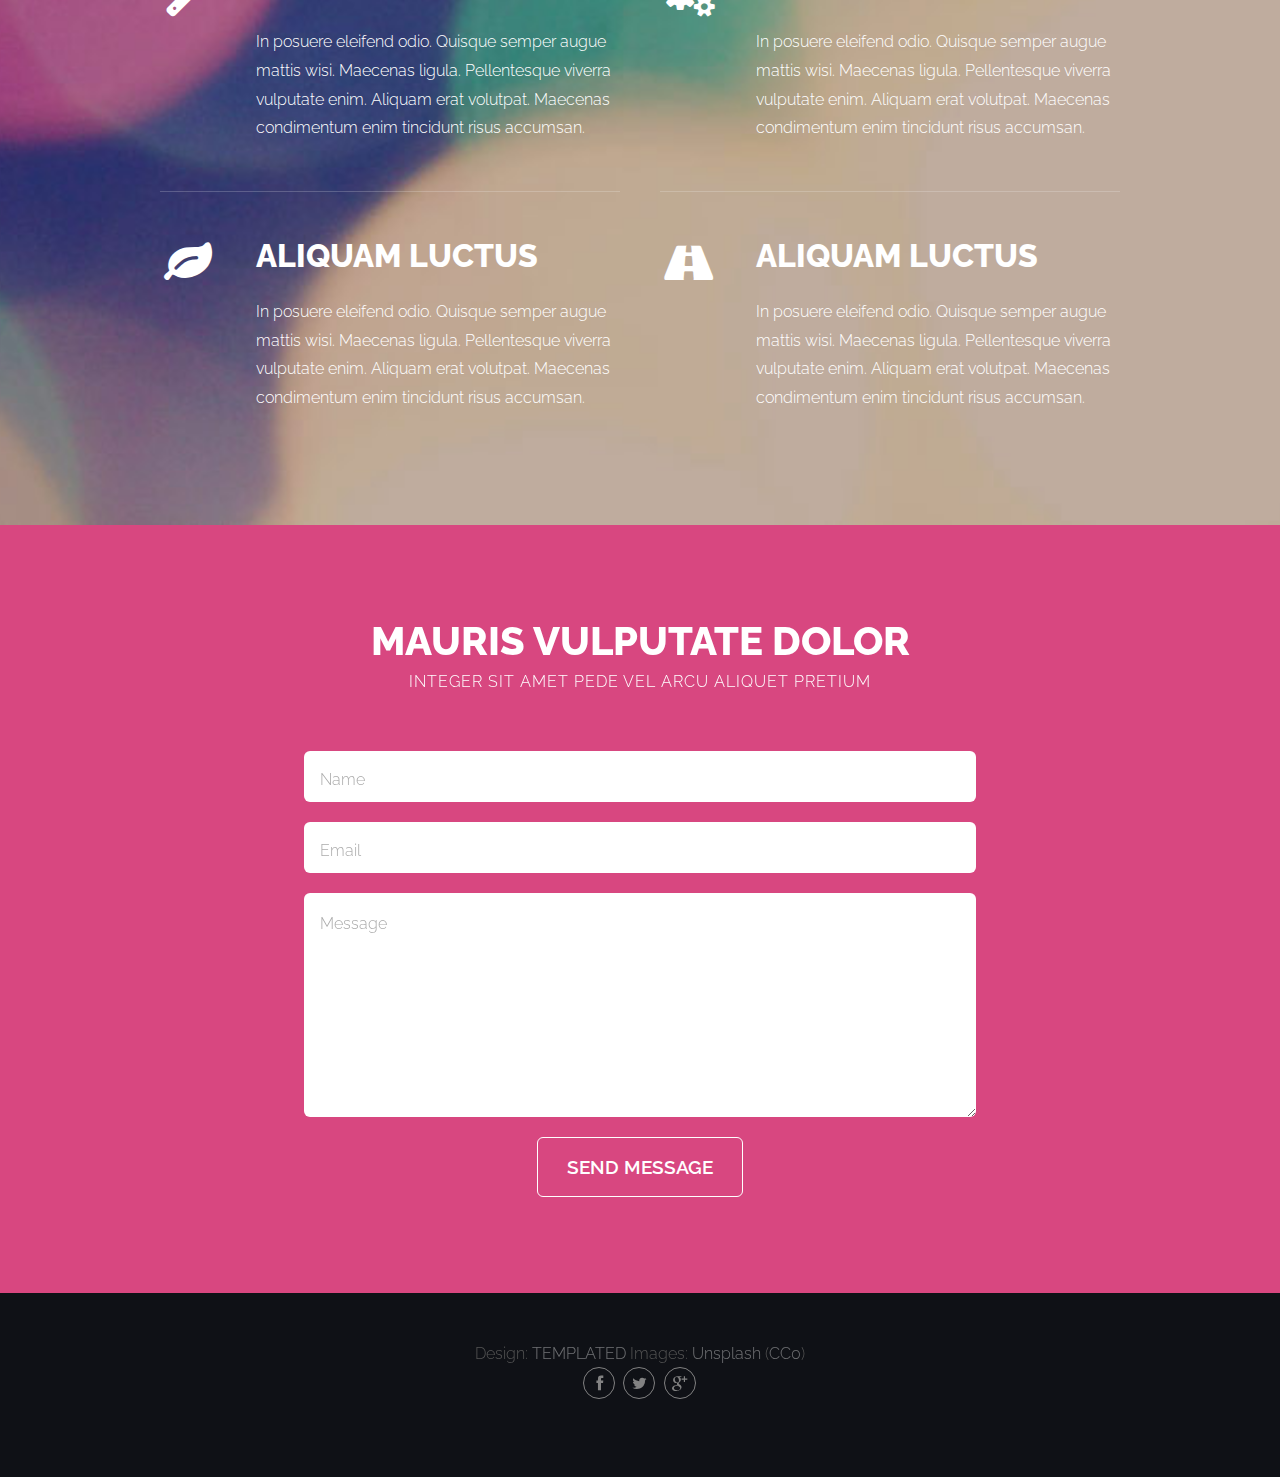
<file: right-sidebar.html>
<!DOCTYPE HTML>
<!--
	Phase Shift by TEMPLATED
	templated.co @templatedco
	Released for free under the Creative Commons Attribution 3.0 license (templated.co/license)
-->
<html>
	<head>
		<title>Right Sidebar - Phase Shift by TEMPLATED</title>
		<meta http-equiv="content-type" content="text/html; charset=utf-8" />
		<meta name="description" content="" />
		<meta name="keywords" content="" />
		<!--[if lte IE 8]><script src="css/ie/html5shiv.js"></script><![endif]-->
		<script src="js/jquery.min.js"></script>
		<script src="js/jquery.dropotron.min.js"></script>
		<script src="js/skel.min.js"></script>
		<script src="js/skel-layers.min.js"></script>
		<script src="js/init.js"></script>
		<noscript>
			<link rel="stylesheet" href="css/skel.css" />
			<link rel="stylesheet" href="css/style.css" />
			<link rel="stylesheet" href="css/style-wide.css" />
		</noscript>
		<!--[if lte IE 8]><link rel="stylesheet" href="css/ie/v8.css" /><![endif]-->
	</head>
	<body>

		<!-- Wrapper -->
			<div class="wrapper style1">

				<!-- Header -->
					<div id="header" class="skel-panels-fixed">
						<div id="logo">
							<h1><a href="index.html">Phase Shift</a></h1>
							<span class="tag">by TEMPLATED</span>
						</div>
						<nav id="nav">
							<ul>
								<li class="active"><a href="index.html">Homepage</a></li>
								<li><a href="left-sidebar.html">Left Sidebar</a></li>
								<li><a href="right-sidebar.html">Right Sidebar</a></li>
								<li><a href="no-sidebar.html">No Sidebar</a></li>
							</ul>
						</nav>
					</div>
				<!-- Header -->

				<!-- Page -->
					<div id="page" class="container">
						<div class="row">
						
							<!-- Content -->
							<div id="content" class="8u skel-cell-important">
								<section>
									<header class="major">
										<h2>Right Sidebar</h2>
										<span class="byline">Integer sit amet pede vel arcu aliquet pretium</span>
									</header>
									<p>Maecenas pede nisl, elementum eu, ornare ac, malesuada at, erat. Proin gravida orci porttitor enim accumsan lacinia. Donec condimentum, urna non molestie semper, ligula enim ornare nibh, quis laoreet eros quam eget ante. Aliquam libero. Vivamus nisl nibh, iaculis vitae, viverra sit amet, ullamcorper vitae, turpis. Aliquam erat volutpat. Vestibulum pulvinar sed, imperdiet nec, iaculis nec, leo. Fusce odio. Etiam arcu dui, faucibus eget, placerat vel, sodales eget, orci. Donec ornare neque ac sem. Mauris aliquet. Aliquam sem leo, vulputate sed, convallis at, ultricies quis, justo. Donec nonummy magna. Quisque eleifend.</p>
									<p>Donec nonummy magna quis risus. Quisque eleifend. Maecenas pede nisl, elementum eu, ornare ac, malesuada at, erat. Proin gravida orci porttitor enim accumsan lacinia. Donec condimentum, urna non molestie semper, ligula enim ornare nibh, quis laoreet eros quam eget ante. Aliquam libero. Vivamus nisl nibh, iaculis vitae, viverra sit amet, ullamcorper vitae, turpis. Aliquam erat volutpat. Vestibulum dui sem, pulvinar sed, imperdiet nec, iaculis nec, leo. Fusce odio. Etiam arcu dui, faucibus eget, placerat vel, sodales eget, orci. Donec ornare neque ac sem. Mauris aliquet. Aliquam sem leo, vulputate sed, convallis at, ultricies quis, justo.</p>
									<p>Maecenas pede nisl, elementum eu, ornare ac, malesuada at, erat. Proin gravida orci porttitor enim accumsan lacinia. Donec condimentum, urna non molestie semper, ligula enim ornare nibh, quis laoreet eros quam eget ante. Aliquam libero. Vivamus nisl nibh, iaculis vitae, viverra sit amet, ullamcorper vitae, turpis. Aliquam erat volutpat. Vestibulum dui sem, pulvinar sed, imperdiet nec, iaculis nec, leo. Fusce odio. Etiam arcu dui, faucibus eget, placerat vel, sodales eget, orci. Donec ornare neque ac sem. Mauris aliquet. Aliquam sem leo, vulputate sed, convallis at, ultricies quis, justo. Donec nonummy magna quis risus. Aliquam lacinia metus ut elit.</p>
								</section>
							</div>
		
							<!-- Sidebar -->
							<div id="sidebar" class="4u">
								<section>
									<header class="major">
										<h2>Etiam malesuada</h2>
									</header>
									<div class="row half">
										<section class="6u">
											<ul class="default">
												<li><a href="#">Donec facilisis tempor</a></li>
												<li><a href="#">Nulla convallis cursus</a></li>
												<li><a href="#">Integer congue euis</a></li>
												<li><a href="#">Venenatis vulputate</a></li>
												<li><a href="#">Morbi ligula volutpat</a></li>
											</ul>
										</section>
										<section class="6u">
											<ul class="default small">
												<li><a href="#">Donec facilisis tempor</a></li>
												<li><a href="#">Nulla convallis cursus</a></li>
												<li><a href="#">Integer congue euis</a></li>
												<li><a href="#">Venenatis vulputate</a></li>
												<li><a href="#">Morbi ligula volutpat</a></li>
											</ul>
										</section>
									</div>
								</section>
								<section>
									<header class="major">
										<h2>Mauris vulputate</h2>
									</header>
									<ul class="default">
										<li><a href="#">Pellentesque lectus gravida blandit</a></li>
										<li><a href="#">Lorem ipsum consectetuer adipiscing</a></li>
										<li><a href="#">Phasellus nibh pellentesque congue</a></li>
										<li><a href="#">Cras vitae metus aliquam pharetra</a></li>
										<li><a href="#">Maecenas vitae orci feugiat eleifend</a></li>
										<li><a href="#">Phasellus nibh pellentesque congue</a></li>
										<li><a href="#">Cras vitae metus aliquam pharetra</a></li>
									</ul>
								</section>
							</div>
							
						</div>
					</div>
				<!-- /Page -->

				<!-- Main -->
					<div id="main">
						<div class="container">
							<div class="row"> 
								
								<!-- Content -->
								<div class="6u">
									<section>
										<ul class="style">
											<li class="fa fa-wrench">
												<h3>Integer ultrices</h3>
												<span>In posuere eleifend odio. Quisque semper augue mattis wisi. Maecenas ligula. Pellentesque viverra vulputate enim. Aliquam erat volutpat. Maecenas condimentum enim tincidunt risus accumsan.</span> </li>
											<li class="fa fa-leaf">
												<h3>Aliquam luctus</h3>
												<span>In posuere eleifend odio. Quisque semper augue mattis wisi. Maecenas ligula. Pellentesque viverra vulputate enim. Aliquam erat volutpat. Maecenas condimentum enim tincidunt risus accumsan.</span> </li>
										</ul>
									</section>
								</div>
								<div class="6u">
									<section>
										<ul class="style">
											<li class="fa fa-cogs">
												<h3>Integer ultrices</h3>
												<span>In posuere eleifend odio. Quisque semper augue mattis wisi. Maecenas ligula. Pellentesque viverra vulputate enim. Aliquam erat volutpat. Maecenas condimentum enim tincidunt risus accumsan.</span> </li>
											<li class="fa fa-road">
												<h3>Aliquam luctus</h3>
												<span>In posuere eleifend odio. Quisque semper augue mattis wisi. Maecenas ligula. Pellentesque viverra vulputate enim. Aliquam erat volutpat. Maecenas condimentum enim tincidunt risus accumsan.</span> </li>
										</ul>
									</section>
								</div>
							</div>
						</div>
					</div>
				<!-- /Main --> 

	</div>

	<!-- Footer -->
		<div id="footer" class="wrapper style2">
			<div class="container">
				<section>
					<header class="major">
						<h2>Mauris vulputate dolor</h2>
						<span class="byline">Integer sit amet pede vel arcu aliquet pretium</span>
					</header>
					<form method="post" action="#">
						<div class="row half">
							<div class="12u">
								<input class="text" type="text" name="name" id="name" placeholder="Name" />
							</div>
						</div>
						<div class="row half">
							<div class="12u">
								<input class="text" type="text" name="email" id="email" placeholder="Email" />
							</div>
						</div>
						<div class="row half">
							<div class="12u">
								<textarea name="message" id="message" placeholder="Message"></textarea>
							</div>
						</div>
						<div class="row half">
							<div class="12u">
								<ul class="actions">
									<li>
										<input type="submit" value="Send Message" class="button alt" />
									</li>
								</ul>
							</div>
						</div>
					</form>
				</section>
			</div>
		</div>
	<!-- /Footer -->

	<!-- Copyright -->
		<div id="copyright">
			<div class="container"> <span class="copyright">Design: <a href="http://templated.co">TEMPLATED</a> Images: <a href="http://unsplash.com">Unsplash</a> (<a href="http://unsplash.com/cc0">CC0</a>)</span>
				<ul class="icons">
					<li><a href="#" class="fa fa-facebook"><span>Facebook</span></a></li>
					<li><a href="#" class="fa fa-twitter"><span>Twitter</span></a></li>
					<li><a href="#" class="fa fa-google-plus"><span>Google+</span></a></li>
				</ul>
			</div>
		</div>

	</body>
</html>
</file>
<file: css/style-wide.css>
/*
	Phase Shift by TEMPLATED
	templated.co @templatedco
	Released for free under the Creative Commons Attribution 3.0 license (templated.co/license)
*/

/* Basic */

	body, input, select, textarea {
		font-size: 12pt;
		line-height: 1.5em;
	}
</file>
<file: css/ie/v8.css>
/*
	Phase Shift by TEMPLATED
	templated.co @templatedco
	Released for free under the Creative Commons Attribution 3.0 license (templated.co/license)
*/

/* Wrapper */

	.wrapper.style1 {
		-ms-behavior: url("css/ie/backgroundsize.min.htc");
	}
</file>
<file: css/skel.css>
/* Resets (http://meyerweb.com/eric/tools/css/reset/ | v2.0 | 20110126 | License: none (public domain)) */

	html,body,div,span,applet,object,iframe,h1,h2,h3,h4,h5,h6,p,blockquote,pre,a,abbr,acronym,address,big,cite,code,del,dfn,em,img,ins,kbd,q,s,samp,small,strike,strong,sub,sup,tt,var,b,u,i,center,dl,dt,dd,ol,ul,li,fieldset,form,label,legend,table,caption,tbody,tfoot,thead,tr,th,td,article,aside,canvas,details,embed,figure,figcaption,footer,header,hgroup,menu,nav,output,ruby,section,summary,time,mark,audio,video{margin:0;padding:0;border:0;font-size:100%;font:inherit;vertical-align:baseline;}article,aside,details,figcaption,figure,footer,header,hgroup,menu,nav,section{display:block;}body{line-height:1;}ol,ul{list-style:none;}blockquote,q{quotes:none;}blockquote:before,blockquote:after,q:before,q:after{content:'';content:none;}table{border-collapse:collapse;border-spacing:0;}body{-webkit-text-size-adjust:none}

/* Box Model */

	*, *:before, *:after {
		-moz-box-sizing: border-box;
		-webkit-box-sizing: border-box;
		box-sizing: border-box;
	}

/* Container */

	body {
		/* min-width: (containers) */
		min-width: 1200px;
	}

	.container {
		margin-left: auto;
		margin-right: auto;
		
		/* width: (containers) */
		width: 1200px;
	}

	/* Modifiers */
	
		.container.small {
			/* width: (containers) * 0.75; */
			width: 900px;
		}

		.container.big {
			width: 100%;

			/* max-width: (containers) * 1.25; */
			max-width: 1500px;

			/* min-width: (containers); */
			min-width: 1200px;
		}

/* Grid */

	.\31 2u { width: 100% }
	.\31 1u { width: 91.6666666667% }
	.\31 0u { width: 83.3333333333% }
	.\39 u { width: 75% }
	.\38 u { width: 66.6666666667% }
	.\37 u { width: 58.3333333333% }
	.\36 u { width: 50% }
	.\35 u { width: 41.6666666667% }
	.\34 u { width: 33.3333333333% }
	.\33 u { width: 25% }
	.\32 u { width: 16.6666666667% }
	.\31 u { width: 8.3333333333% }
	.\-11u { margin-left: 91.6666666667% }
	.\-10u { margin-left: 83.3333333333% }
	.\-9u { margin-left: 75% }
	.\-8u { margin-left: 66.6666666667% }
	.\-7u { margin-left: 58.3333333333% }
	.\-6u { margin-left: 50% }
	.\-5u { margin-left: 41.6666666667% }
	.\-4u { margin-left: 33.3333333333% }
	.\-3u { margin-left: 25% }
	.\-2u { margin-left: 16.6666666667% }
	.\-1u { margin-left: 8.3333333333% }

	/* Rows */

		.row > * {
			float: left;
		}

		.row:after {
			content: '';
			display: block;
			clear: both;
			height: 0;
		}

		.row:first-child > * {
			padding-top: 0 !important;
		}

		/* Normal */

			.row > * {
				/* padding-left: (gutters) */
				padding-left: 40px;
			}

			.row + .row > * {
				/* padding: (gutters) 0 0 (gutters) */
				padding: 40px 0 0 40px;
			}

			.row {
				/* margin-left: -(gutters) */
				margin-left: -40px;
			}

		/* Flush */

			.row.flush > * {
				padding-left: 0;
			}

			.row + .row.flush > * {
				padding: 0;
			}

			.row.flush {
				margin-left: 0;
			}

		/* Quarter */

			.row.quarter > * {
				/* padding-left: (gutters * 0.25) */
				padding-left: 10px;
			}

			.row + .row.quarter > * {
				/* padding: (gutters * 0.25) 0 0 (gutters * 0.25) */
				padding: 10px 0 0 10px;
			}

			.row.quarter {
				/* margin-left: -(gutters * 0.25) */
				margin-left: -10px;
			}

		/* Half */

			.row.half > * {
				/* padding-left: (gutters * 0.5) */
				padding-left: 20px;
			}

			.row + .row.half > * {
				/* padding: (gutters * 0.5) 0 0 (gutters * 0.5) */
				padding: 20px 0 0 20px;
			}

			.row.half {
				/* margin-left: -(gutters * 0.5) */
				margin-left: -20px;
			}

		/* One and (a) Half */

			.row.oneandhalf > * {
				/* padding-left: (gutters * 1.5) */
				padding-left: 60px;
			}

			.row + .row.oneandhalf > * {
				/* padding: (gutters * 1.5) 0 0 (gutters * 1.5) */
				padding: 60px 0 0 60px;
			}

			.row.oneandhalf {
				/* margin-left: -(gutters * 1.5) */
				margin-left: -60px;
			}

		/* Double */

			.row.double > * {
				/* padding-left: (gutters * 2) */
				padding-left: 80px;
			}

			.row + .row.double > * {
				/* padding: (gutters * 2) 0 0 (gutters * 2) */
				padding: 80px 0 0 80px;
			}

			.row.double {
				/* margin-left: -(gutters * 2) */
				margin-left: -80px;
			}
</file>
<file: css/style.css>
@import url("font-awesome.min.css");
@import url("http://fonts.googleapis.com/css?family=Raleway:100,200,300,500,600,700,800,900");

/*
	Phase Shift by TEMPLATED
	templated.co @templatedco
	Released for free under the Creative Commons Attribution 3.0 license (templated.co/license)
*/

/* Basic */

	body {
		background: #0f1116;
	}

	body, span, input, select, textarea {
		color: #555555;
		font-family: 'Raleway', sans-serif;
		font-size: 12pt;
		font-weight: 300;
		line-height: 1.65em;
	}

	a {
		color: #green;
		text-decoration: underline;
	}

	strong, b {
		font-weight: 800;
	}

	em, i {
		font-style: italic;
	}

	p, ul, ol, dl, table, blockquote {
		margin: 0 0 2em 0;
	}

	p {
		line-height: 2em;
	}

	h1, h2, h3, h4, h5, h6 {
		margin: 0;
		padding: 0;
		color: inherit;
		font-family: 'Raleway', sans-serif;
		font-weight: 700;
	}

		h1 a, h2 a, h3 a, h4 a, h5 a, h6 a {
			color: inherit;
			text-decoration: none;
		}

	h2 {
		font-size: 1.5em;
	}

	h3 {
		font-size: 1.25em;
	}

	sub {
		font-size: 0.8em;
		position: relative;
		top: 0.5em;
	}

	sup {
		font-size: 0.8em;
		position: relative;
		top: -0.5em;
	}

	hr {
		border-top: solid 1px #888888;
		border: 0;
		margin-bottom: 1.5em;
	}

	blockquote {
		border-left: solid 0.5em #888888;
		font-style: italic;
		padding: 1em 0 1em 2em;
	}

	section.special, article.special {
		text-align: center;
	}

	header.major {
		padding-bottom: 3em;
		text-transform: uppercase;
	}

		header.major h2 {
			margin: 0;
			padding: 0;
			line-height: 1em;
			font-weight: 800;
			font-size: 2.8em;
		}

		header.major .byline {
			display: block;
			margin: 0.50em 0 0 0;
			padding: 0 0 0.5em 0;
			letter-spacing: 1px;
			font-size: 1.3em;
			font-weight: 300;
		}

	footer > :last-child {
		margin-bottom: 0;
	}

	footer.major {
		padding-top: 3em;
	}

/* Form */

	form {
		width: 70%;
		margin: 0em auto;
	}

	input[type="text"],
	input[type="password"],
	input[type="email"],
	textarea {
		-moz-appearance: none;
		-webkit-appearance: none;
		-o-appearance: none;
		-ms-appearance: none;
		appearance: none;
		background: white;
		color: #555555;
		border: none;
		display: block;
		outline: 0;
		padding: 1em 1em;
		text-decoration: none;
		width: 100%;
		border-radius: 6px;
	}

		input[type="text"]:focus,
		input[type="password"]:focus,
		input[type="email"]:focus,
		textarea:focus {
			border-color: #d84780;
		}

	textarea {
		min-height: 14em;
	}

	input[type="text"],
	input[type="password"],
	input[type="email"] {
		line-height: 1em;
	}

	::-webkit-input-placeholder {
		color: inherit;
		opacity: 0.5;
		position: relative;
		top: 3px;
	}

	:-moz-placeholder {
		color: inherit;
		opacity: 0.5;
	}

	::-moz-placeholder {
		color: inherit;
		opacity: 0.5;
	}

	:-ms-input-placeholder {
		color: inherit;
		opacity: 0.5;
	}

	.formerize-placeholder {
		color: rgba(85, 85, 85, 0.5) !important;
	}

/* Image */

	.image {
		border: 0;
		position: relative;
	}

		.image.fit {
			display: block;
		}

			.image.fit img {
				display: block;
				width: 100%;
			}

		.image.feature {
			display: block;
			margin: 0 0 2em 0;
		}

			.image.feature img {
				display: block;
				width: 100%;
			}

		.image.featured {
			position: static;
			display: block;
			margin: 0;
		}

			.image.featured img {
				display: block;
				width: 100%;
			}

/* Icon */

	.icon {
		position: relative;
	}

		.icon:before {
			content: "";
			-moz-osx-font-smoothing: grayscale;
			-webkit-font-smoothing: antialiased;
			font-family: FontAwesome;
			font-style: normal;
			font-weight: normal;
			text-transform: none !important;
		}

		.icon > .label {
			display: none;
		}

/* Lists */

	ol.default {
		list-style: decimal;
		padding-left: 1.25em;
	}

		ol.default li {
			padding-left: 0.25em;
		}

	ul.default {
		margin: 0em 0em 2em 0em;
		padding: 0em 0em 1.5em 0em;
		list-style: none;
	}

		ul.default li {
			padding: 0.60em 0em;
			font-size: 0.90em;
			border-top: 1px solid;
			border-color: rgba(0, 0, 0, 0.1);
		}

		ul.default li:first-child {
			border-top: none;
		}

	ul.icons {
		cursor: default;
		text-align: center;
	}

		ul.icons li {
			display: inline-block;
			padding: 0em 0.20em;
		}

			ul.icons li:first-child {
				padding-left: 0;
			}

			ul.icons li span {
				display: none;
			}

			ul.icons li a {
				display: inline-block;
				color: #828282;
				width: 30px;
				height: 30px;
				text-align: center;
			}

				ul.icons li a:before {
					display: inline-block;
					border: 1px solid #828282;
					width: 2em;
					height: 2em;
					line-height: 2em;
					font-size: 1em;
					color: #828282;
					border-radius: 100%;
					text-align: center;
				}

	ul.actions {
		cursor: default;
	}

		ul.actions:last-child {
			margin-bottom: 0;
		}

		ul.actions li {
			display: inline-block;
			padding: 0 0 0 1.5em;
		}

			ul.actions li:first-child {
				padding: 0;
			}

		ul.actions.vertical li {
			display: block;
			padding: 1.5em 0 0 0;
		}

			ul.actions.vertical li:first-child {
				padding: 0;
			}

	ul.style {
		padding-top: 3em;
	}

		ul.style li {
			position: relative;
			padding: 3em 0em 3em 6em;
			border-top: solid 1px rgba(255, 255, 255, 0.2);
		}

		ul.style > :first-child {
			border-top: none;
		}

		ul.style li:before {
			position: absolute;
			left: 0;
			top: 1em;
			display: block;
			background: none;
			color: #FFF;
			width: 56px;
			height: 56px;
			text-align: center;
			font-size: 3em;
			border-radius: 6px;
		}

		ul.style h3 {
			margin-bottom: 0.80em;
			text-transform: uppercase;
			font-weight: 800;
			font-size: 2em;
			color: #FFF;
		}

		ul.style span {
			line-height: 180%;
			color: #FFF;
		}

/* Tables */

	table {
		width: 100%;
	}

		table.default {
			width: 100%;
		}

			table.default tbody tr {
				border-bottom: solid 1px #888888;
			}

			table.default td {
				padding: 0.5em 1em 0.5em 1em;
			}

			table.default th {
				font-weight: 700;
				padding: 0.5em 1em 0.5em 1em;
				text-align: left;
			}

			table.default thead {
				background: #555555;
				color: #fff;
			}

/* Button */

	input[type="submit"],
	input[type="reset"],
	input[type="button"],
	.button {
		-moz-appearance: none;
		-webkit-appearance: none;
		-o-appearance: none;
		-ms-appearance: none;
		appearance: none;
		-moz-transition: background-color 0.35s ease-in-out;
		-webkit-transition: background-color 0.35s ease-in-out;
		-o-transition: background-color 0.35s ease-in-out;
		-ms-transition: background-color 0.35s ease-in-out;
		transition: background-color 0.35s ease-in-out;
		background: #d84780;
		border-radius: 6px;
		border: 0;
		color: white;
		cursor: pointer;
		display: inline-block;
		padding: 0.75em 1.5em;
		text-align: center;
		text-decoration: none;
		text-transform: uppercase;
		display: inline-block;
		font-size: 1.2em;
		font-weight: 600;
		color: #FFF !important;
	}

		input[type="submit"]:hover,
		input[type="reset"]:hover,
		input[type="button"]:hover,
		.button:hover {
			background: #e1719d;
		}

		input[type="submit"].alt,
		input[type="reset"].alt,
		input[type="button"].alt,
		.button.alt {
			border: 1px solid #FFF;
			color: #0f1116;
		}

		input[type="submit"].fit,
		input[type="reset"].fit,
		input[type="button"].fit,
		.button.fit {
			width: 100%;
		}

		input[type="submit"].small,
		input[type="reset"].small,
		input[type="button"].small,
		.button.small {
			font-size: 0.8em;
		}

		input[type="submit"].medium,
		input[type="reset"].medium,
		input[type="button"].medium,
		.button.medium {
			padding: 0.80em 2em;
			font-size: 1.6em;
		}

/* Wrapper */

	.wrapper.style1 {
		padding-top: 10em;
		padding-bottom: 2em;
		background: url(../images/bg.jpg) no-repeat center top;
		background-size: cover;
		background-attachment: fixed;
		-webkit-backface-visibility: hidden;
		-webkit-transform: translateZ(0);
	}

	.wrapper.style2 {
		padding: 6em 0;
		background: #d84780;
		color: white;
	}

/* Header */

	#header {
		position: fixed;
		top: 0;
		left: 0;
		width: 100%;
		background: #0F1116;
		color: #fff;
		padding: 1.25em 1.25em 1.25em 1.25em;
		z-index: 100;
	}

/* Logo */

	#logo {
		font-size: 1.2em;
		cursor: default;
	}

	#logo h1 {
		display: inline-block;
		text-transform: uppercase;
	}

/* Navigation */

	#nav {
		position: absolute;
		right: 0;
		top: 0;
		cursor: default;
	}

	#nav ul li {
		display: inline-block;
		padding: 1.25em 1.25em;
	}

	#nav ul li a {
		-moz-transition: color 0.35s ease-in-out;
		-webkit-transition: color 0.35s ease-in-out;
		-o-transition: color 0.35s ease-in-out;
		-ms-transition: color 0.35s ease-in-out;
		transition: color 0.35s ease-in-out;
		display: inline-block;
		color: #ddd;
		color: rgba(255, 255, 255, 0.75);
		text-decoration: none;
	}

	#nav ul li a:hover {
		color: #fff;
	}

/* Banner */

	#banner {
		text-align: center;
		color: #fff;
		padding: 0em 4em;
		margin-bottom: 6em;
	}

		#banner p {
			font-size: 1.75em;
			line-height: 1.75em;
		}

	#banner strong,
	#banner a {
		color: inherit;
	}

/* Main */

/* Footer */

	#footer {
		text-align: center;
	}

		#footer .major h2,
		#footer .major .byline {
			color: #FFF !important;
		}

/* Page */

	#page {
		position: relative;
		background: #FFF;
		padding: 6em 4em 6em 4em;
		border-radius: 6px;
	}

/* Sidebar */

	#sidebar .major {
		padding-bottom: 2em;
	}

		#sidebar .major h2 {
			font-size: 1.8em;
		}

/* Copyright */

	#copyright {
		color: #ddd;
		color: rgba(255, 255, 255, 0.2) !important;
		text-align: center;
		display: block;
		padding: 3em 0em;
	}

		#copyright a {
			text-decoration: none;
			color: #ddd;
			color: rgba(255, 255, 255, 0.4) !important;
		}

/* Box */

	.box {
		padding: 3em 2em;
		background: #FFF;
		text-align: center;
		border-radius: 0px 0px 6px 6px;
	}
</file>
<file: css/style-contacto.css>
@import url("font-awesome.min.css");
@import url("http://fonts.googleapis.com/css?family=Raleway:100,200,300,500,600,700,800,900");

/*
	Phase Shift by TEMPLATED
	templated.co @templatedco
	Released for free under the Creative Commons Attribution 3.0 license (templated.co/license)
*/

/* Basic */

	body {
		background: #0f1116;
	}

	body, span, input, select, textarea {
		color: #555555;
		font-family: 'Raleway', sans-serif;
		font-size: 12pt;
		font-weight: 300;
		line-height: 1.65em;
	}

	a {
		color: #green;
		text-decoration: underline;
	}

	strong, b {
		font-weight: 700;
	}

	em, i {
		font-style: italic;
	}

	p, ul, ol, dl, table, blockquote {
		margin: 0 0 2em 0;
	}

	p {
		line-height: 2em;
	}

	h1, h2, h3, h4, h5, h6 {
		margin: 0;
		padding: 0;
		color: inherit;
		font-family: 'Raleway', sans-serif;
		font-weight: 700;
	}

		h1 a, h2 a, h3 a, h4 a, h5 a, h6 a {
			color: inherit;
			text-decoration: none;
		}

	h2 {
		font-size: 1.5em;
	}

	h3 {
		font-size: 1.25em;
	}

	sub {
		font-size: 0.8em;
		position: relative;
		top: 0.5em;
	}

	sup {
		font-size: 0.8em;
		position: relative;
		top: -0.5em;
	}

	hr {
		border-top: solid 1px #888888;
		border: 0;
		margin-bottom: 1.5em;
	}

	blockquote {
		border-left: solid 0.5em #888888;
		font-style: italic;
		padding: 1em 0 1em 2em;
	}

	section.special, article.special {
		text-align: center;
	}

	header.major {
		padding-bottom: 3em;
		text-transform: uppercase;
	}

		header.major h2 {
			margin: 0;
			padding: 0;
			line-height: 1em;
			font-weight: 800;
			font-size: 2.8em;
		}

		header.major .byline {
			display: block;
			margin: 0.50em 0 0 0;
			padding: 0 0 0.5em 0;
			letter-spacing: 1px;
			font-size: 1.3em;
			font-weight: 300;
		}

	footer > :last-child {
		margin-bottom: 0;
	}

	footer.major {
		padding-top: 3em;
	}

/* Form */

	form {
		width: 70%;
		margin: 0em auto;
	}

	input[type="text"],
	input[type="password"],
	input[type="email"],
	textarea {
		-moz-appearance: none;
		-webkit-appearance: none;
		-o-appearance: none;
		-ms-appearance: none;
		appearance: none;
		background: white;
		color: #555555;
		border: none;
		display: block;
		outline: 0;
		padding: 1em 1em;
		text-decoration: none;
		width: 100%;
		border-radius: 6px;
	}

		input[type="text"]:focus,
		input[type="password"]:focus,
		input[type="email"]:focus,
		textarea:focus {
			border-color: #d84780;
		}

	textarea {
		min-height: 14em;
	}

	input[type="text"],
	input[type="password"],
	input[type="email"] {
		line-height: 1em;
	}

	::-webkit-input-placeholder {
		color: inherit;
		opacity: 0.5;
		position: relative;
		top: 3px;
	}

	:-moz-placeholder {
		color: inherit;
		opacity: 0.5;
	}

	::-moz-placeholder {
		color: inherit;
		opacity: 0.5;
	}

	:-ms-input-placeholder {
		color: inherit;
		opacity: 0.5;
	}

	.formerize-placeholder {
		color: rgba(85, 85, 85, 0.5) !important;
	}

/* Image */

	.image {
		border: 0;
		position: relative;
	}

		.image.fit {
			display: block;
		}

			.image.fit img {
				display: block;
				width: 100%;
			}

		.image.feature {
			display: block;
			margin: 0 0 2em 0;
		}

			.image.feature img {
				display: block;
				width: 100%;
			}

		.image.featured {
			position: static;
			display: block;
			margin: 0;
		}

			.image.featured img {
				display: block;
				width: 100%;
			}

/* Icon */

	.icon {
		position: relative;
	}

		.icon:before {
			content: "";
			-moz-osx-font-smoothing: grayscale;
			-webkit-font-smoothing: antialiased;
			font-family: FontAwesome;
			font-style: normal;
			font-weight: normal;
			text-transform: none !important;
		}

		.icon > .label {
			display: none;
		}

/* Lists */

	ol.default {
		list-style: decimal;
		padding-left: 1.25em;
	}

		ol.default li {
			padding-left: 0.25em;
		}

	ul.default {
		margin: 0em 0em 2em 0em;
		padding: 0em 0em 1.5em 0em;
		list-style: none;
	}

		ul.default li {
			padding: 0.60em 0em;
			font-size: 0.90em;
			border-top: 1px solid;
			border-color: rgba(0, 0, 0, 0.1);
		}

		ul.default li:first-child {
			border-top: none;
		}

	ul.icons {
		cursor: default;
		text-align: center;
	}

		ul.icons li {
			display: inline-block;
			padding: 0em 0.20em;
		}

			ul.icons li:first-child {
				padding-left: 0;
			}

			ul.icons li span {
				display: none;
			}

			ul.icons li a {
				display: inline-block;
				color: #828282;
				width: 30px;
				height: 30px;
				text-align: center;
			}

				ul.icons li a:before {
					display: inline-block;
					border: 1px solid #828282;
					width: 2em;
					height: 2em;
					line-height: 2em;
					font-size: 1em;
					color: #828282;
					border-radius: 100%;
					text-align: center;
				}

	ul.actions {
		cursor: default;
	}

		ul.actions:last-child {
			margin-bottom: 0;
		}

		ul.actions li {
			display: inline-block;
			padding: 0 0 0 1.5em;
		}

			ul.actions li:first-child {
				padding: 0;
			}

		ul.actions.vertical li {
			display: block;
			padding: 1.5em 0 0 0;
		}

			ul.actions.vertical li:first-child {
				padding: 0;
			}

	ul.style {
		padding-top: 3em;
	}

		ul.style li {
			position: relative;
			padding: 3em 0em 3em 6em;
			border-top: solid 1px rgba(255, 255, 255, 0.2);
		}

		ul.style > :first-child {
			border-top: none;
		}

		ul.style li:before {
			position: absolute;
			left: 0;
			top: 1em;
			display: block;
			background: none;
			color: #FFF;
			width: 56px;
			height: 56px;
			text-align: center;
			font-size: 3em;
			border-radius: 6px;
		}

		ul.style h3 {
			margin-bottom: 0.80em;
			text-transform: uppercase;
			font-weight: 800;
			font-size: 2em;
			color: #FFF;
		}

		ul.style span {
			line-height: 180%;
			color: #FFF;
		}

/* Tables */

	table {
		width: 100%;
	}

		table.default {
			width: 100%;
		}

			table.default tbody tr {
				border-bottom: solid 1px #888888;
			}

			table.default td {
				padding: 0.5em 1em 0.5em 1em;
			}

			table.default th {
				font-weight: 700;
				padding: 0.5em 1em 0.5em 1em;
				text-align: left;
			}

			table.default thead {
				background: #555555;
				color: #fff;
			}

/* Button */

	input[type="submit"],
	input[type="reset"],
	input[type="button"],
	.button {
		-moz-appearance: none;
		-webkit-appearance: none;
		-o-appearance: none;
		-ms-appearance: none;
		appearance: none;
		-moz-transition: background-color 0.35s ease-in-out;
		-webkit-transition: background-color 0.35s ease-in-out;
		-o-transition: background-color 0.35s ease-in-out;
		-ms-transition: background-color 0.35s ease-in-out;
		transition: background-color 0.35s ease-in-out;
		background: #d84780;
		border-radius: 6px;
		border: 0;
		color: white;
		cursor: pointer;
		display: inline-block;
		padding: 0.75em 1.5em;
		text-align: center;
		text-decoration: none;
		text-transform: uppercase;
		display: inline-block;
		font-size: 1.2em;
		font-weight: 600;
		color: #FFF !important;
	}

		input[type="submit"]:hover,
		input[type="reset"]:hover,
		input[type="button"]:hover,
		.button:hover {
			background: #e1719d;
		}

		input[type="submit"].alt,
		input[type="reset"].alt,
		input[type="button"].alt,
		.button.alt {
			border: 1px solid #FFF;
			color: #0f1116;
		}

		input[type="submit"].fit,
		input[type="reset"].fit,
		input[type="button"].fit,
		.button.fit {
			width: 100%;
		}

		input[type="submit"].small,
		input[type="reset"].small,
		input[type="button"].small,
		.button.small {
			font-size: 0.8em;
		}

		input[type="submit"].medium,
		input[type="reset"].medium,
		input[type="button"].medium,
		.button.medium {
			padding: 0.80em 2em;
			font-size: 1.6em;
		}

/* Wrapper */

	.wrapper.style1 {
		padding-top: 10em;
		padding-bottom: 2em;
		background: url(../images/bg.jpg) no-repeat center top;
		background-size: cover;
		background-attachment: fixed;
		-webkit-backface-visibility: hidden;
		-webkit-transform: translateZ(0);
	}

	.wrapper.style2 {
		padding: 6em 0;
		background: #d84780;
		color: white;
	}

/* Header */

	#header {
		position: fixed;
		top: 0;
		left: 0;
		width: 100%;
		background: #0F1116;
		color: #fff;
		padding: 1.25em 1.25em 1.25em 1.25em;
		z-index: 100;
	}

/* Logo */

	#logo {
		font-size: 1.2em;
		cursor: default;
	}

	#logo h1 {
		display: inline-block;
		text-transform: uppercase;
	}

/* Navigation */

	#nav {
		position: absolute;
		right: 0;
		top: 0;
		cursor: default;
	}

	#nav ul li {
		display: inline-block;
		padding: 1.25em 1.25em;
	}

	#nav ul li a {
		-moz-transition: color 0.35s ease-in-out;
		-webkit-transition: color 0.35s ease-in-out;
		-o-transition: color 0.35s ease-in-out;
		-ms-transition: color 0.35s ease-in-out;
		transition: color 0.35s ease-in-out;
		display: inline-block;
		color: #ddd;
		color: rgba(255, 255, 255, 0.75);
		text-decoration: none;
	}

	#nav ul li a:hover {
		color: #fff;
	}

/* Banner */

	#banner {
		text-align: center;
		color: #fff;
		padding: 0em 4em;
		margin-bottom: 6em;
	}

		#banner p {
			font-size: 1.75em;
			line-height: 1.75em;
		}

	#banner strong,
	#banner a {
		color: inherit;
	}

/* Main */

/* Footer */

	#footer {
		text-align: center;
	}

		#footer .major h2,
		#footer .major .byline {
			color: #FFF !important;
		}

/* Page */

	#page {
		position: relative;
		background: #FFF;
		padding: 6em 4em 6em 4em;
		border-radius: 6px;
	}

/* Sidebar */

	#sidebar .major {
		padding-bottom: 2em;
	}

		#sidebar .major h2 {
			font-size: 1.8em;
		}

/* Copyright */

	#copyright {
		color: #ddd;
		color: rgba(255, 255, 255, 0.2) !important;
		text-align: center;
		display: block;
		padding: 3em 0em;
	}

		#copyright a {
			text-decoration: none;
			color: #ddd;
			color: rgba(255, 255, 255, 0.4) !important;
		}

/* Box */

	.box {
		padding: 3em 2em;
		background: #FFF;
		text-align: center;
		border-radius: 0px 0px 6px 6px;
	}
</file>
